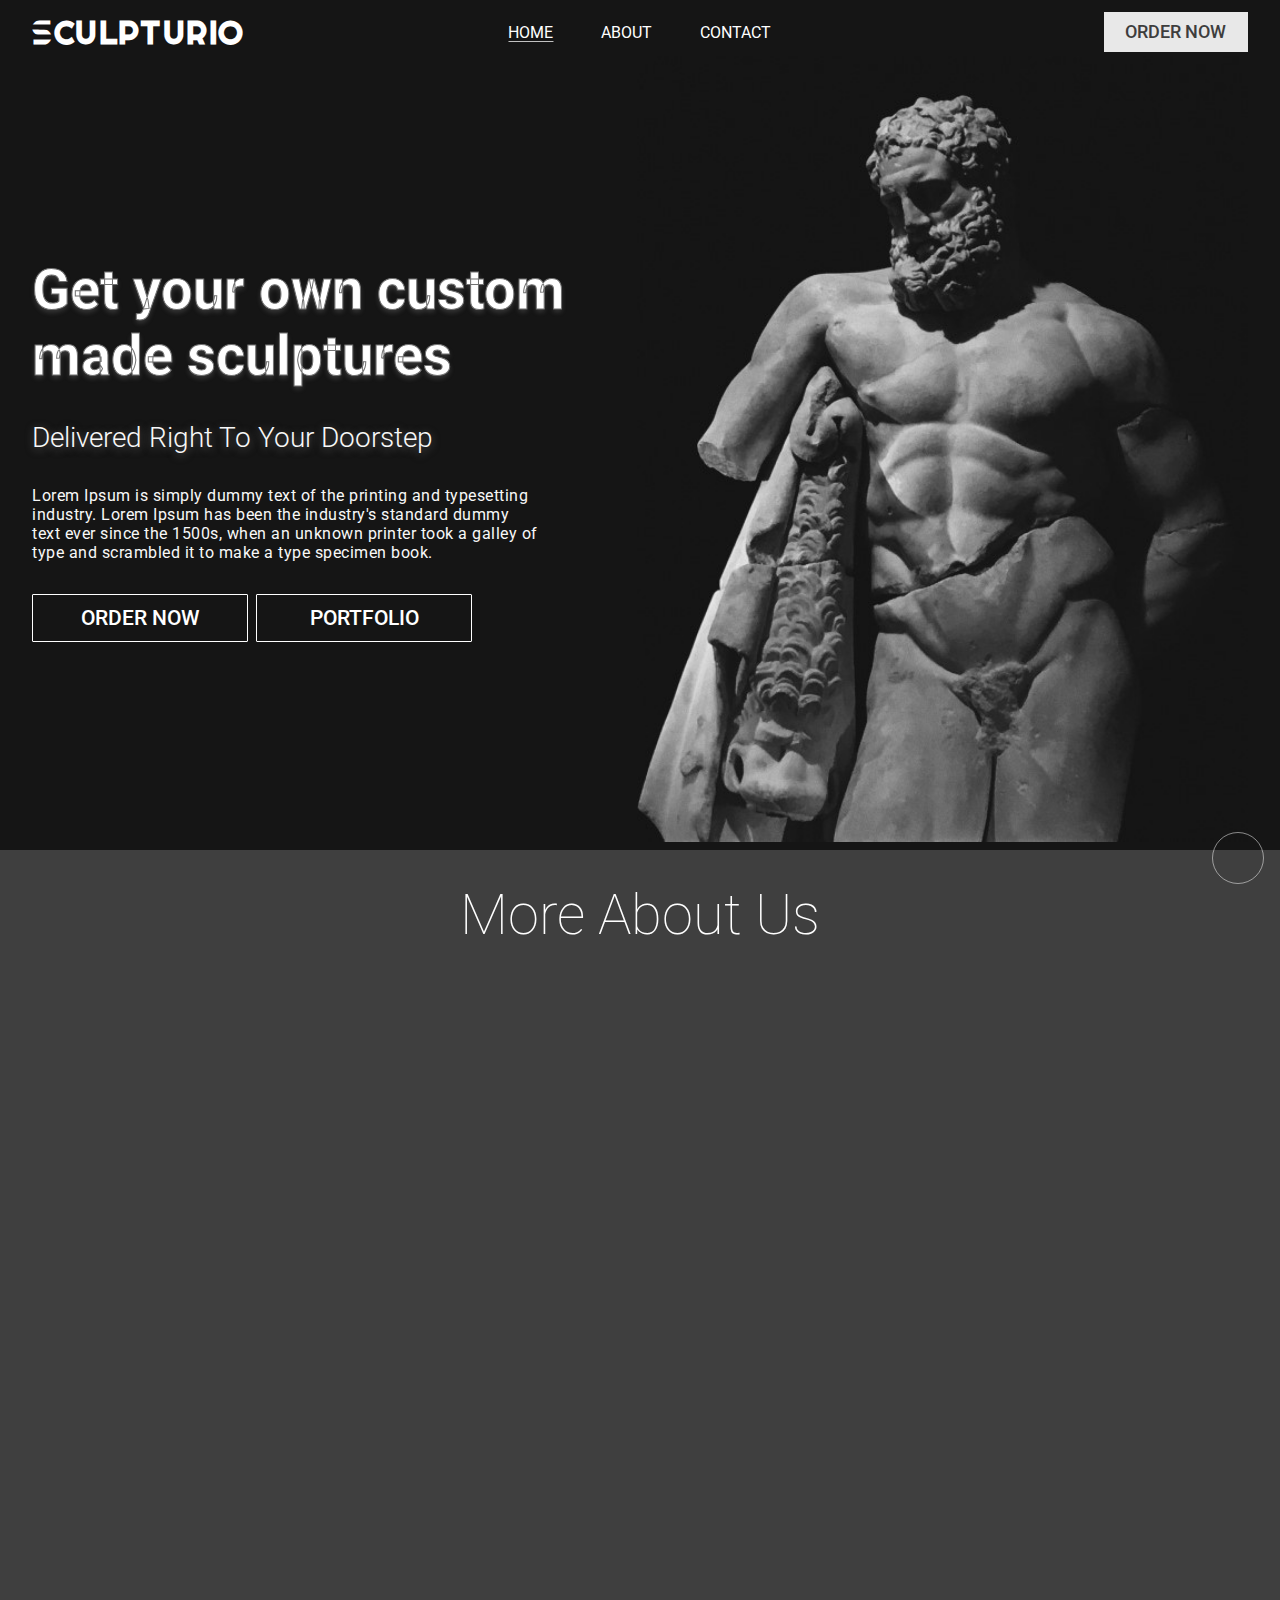
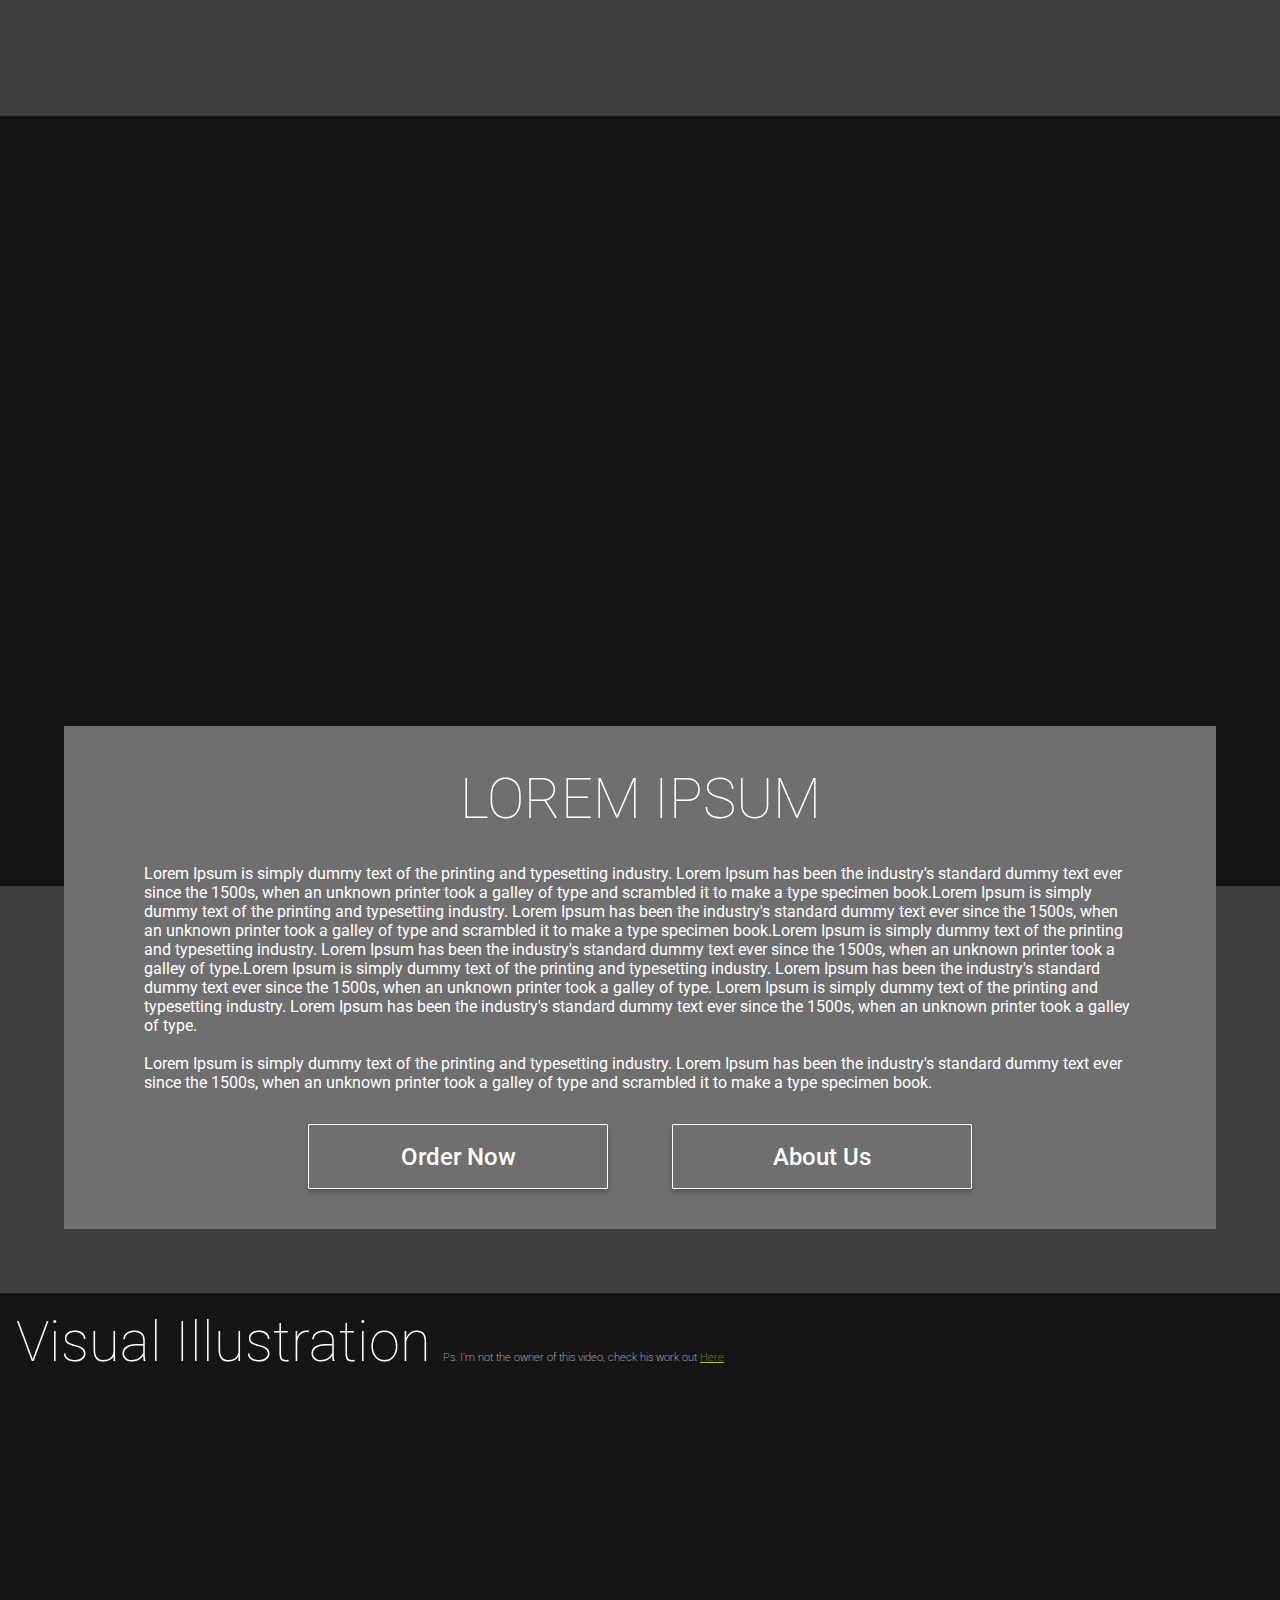
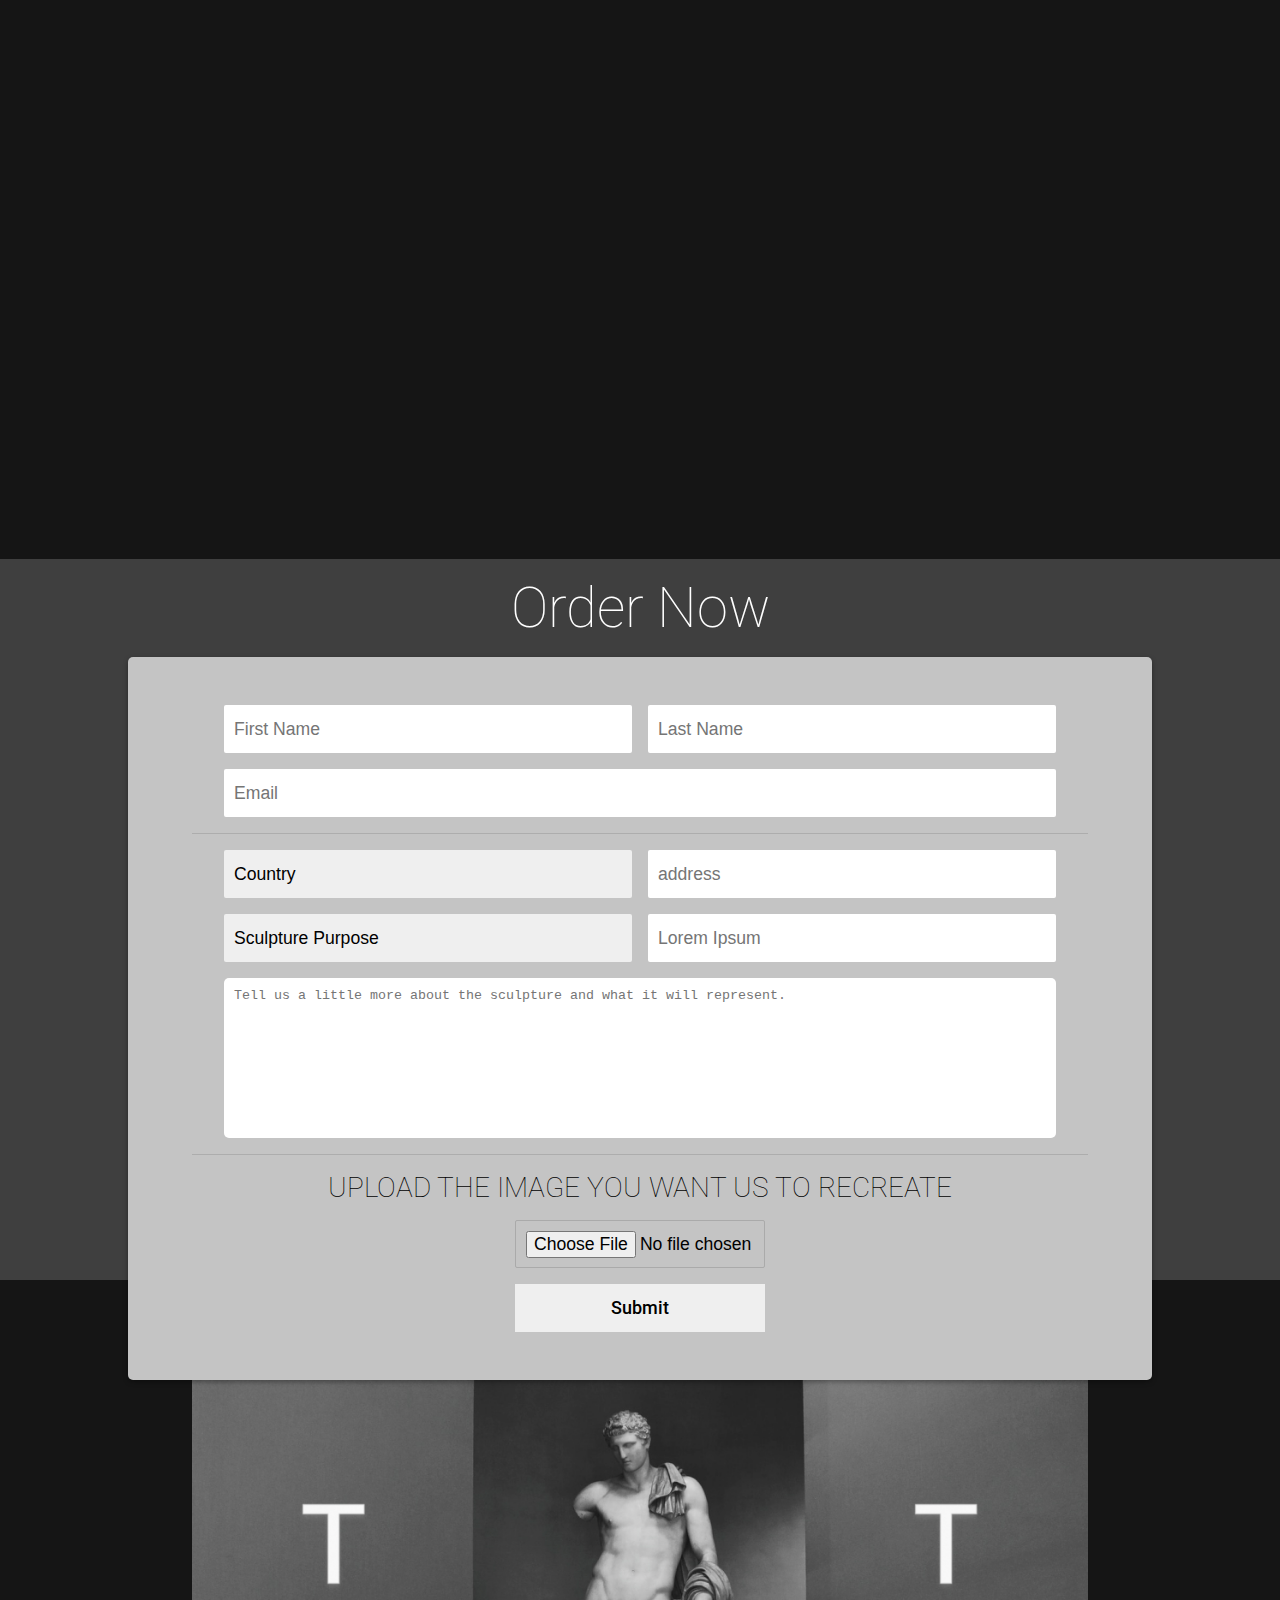
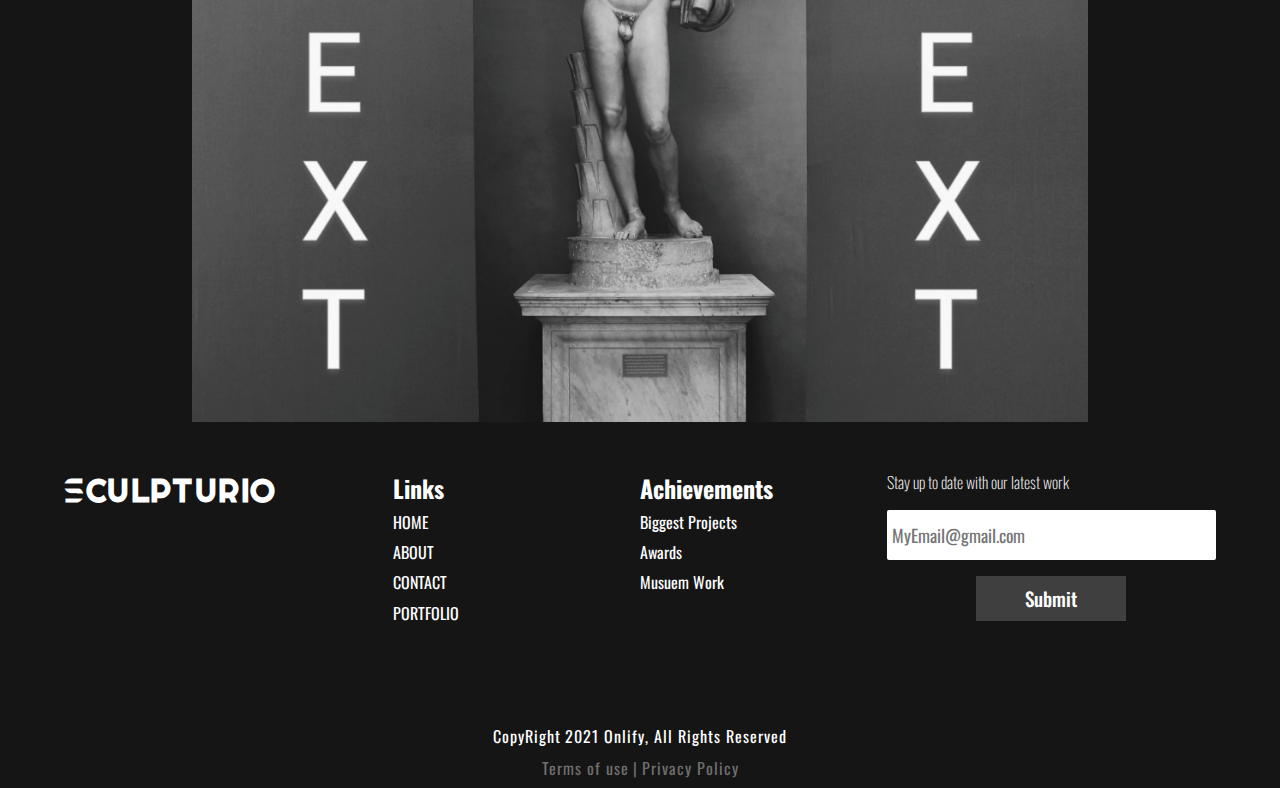
<file: index.html>
<!DOCTYPE html>
<html lang="en">
  <head>
    <!-- BROWSER DEFAULTS -->
    <meta charset="UTF-8" />
    <meta http-equiv="X-UA-Compatible" content="IE=edge" />
    <meta name="viewport" content="width=device-width, initial-scale=1.0" />
    <title>STATURIO</title>

    <!-- <link rel="icon" href="/images/browserIcon.png" /> -->

    <!-- GOOGLE FONTS -->
    <link rel="preconnect" href="https://fonts.googleapis.com" />
    <link rel="preconnect" href="https://fonts.gstatic.com" crossorigin />
    <link
      href="https://fonts.googleapis.com/css2?family=Oswald:wght@400;700&family=Righteous&family=Roboto:wght@300;400;700&display=swap"
      rel="stylesheet"
    />

    <!-- ANIMATION ON SCROLL -->
    <link rel="stylesheet" href="https://unpkg.com/aos@next/dist/aos.css" />
    <!-- FONT AWESOME -->
    <link
      rel="stylesheet"
      href="https://pro.fontawesome.com/releases/v5.10.0/css/all.css"
      integrity="sha384-AYmEC3Yw5cVb3ZcuHtOA93w35dYTsvhLPVnYs9eStHfGJvOvKxVfELGroGkvsg+p"
      crossorigin="anonymous"
    />

    <!-- CSS TAGS -->
    <link rel="stylesheet" type="text/css" href="css/home.css" />
  </head>
  <body>
    <a class="goTop" href="#home"> <i class="fas fa-angle-up"></i></a>
    <main id="home">
      <nav>
        <div class="logo">
          <h1>
            <a href="./index.html"><span class="sInLogo">S</span>CULPTURIO</a>
          </h1>
        </div>

        <ul id="menu" class="navItems">
          <i id="closeMenu" class="fas fa-times"></i>
          <li class="navItem">
            <a class="navLink active" href="./index.html">HOME</a>
          </li>
          <li class="navItem">
            <a class="navLink" href="./about.html">ABOUT</a>
          </li>
          <li class="navItem">
            <a class="navLink" href="./contact.html">CONTACT</a>
          </li>
          <li class="navItem order">
            <a class="navLink" href="#">ORDER NOW</a>
          </li>
          <li class="socialMedia">
            <a href="#" target="_blank"
              ><i class="fab fa-twitter-square"></i
            ></a>
            <a href="#" target="_blank"
              ><i class="fab fa-facebook-square"></i
            ></a>
            <a href="#" target="_blank"
              ><i class="fab fa-youtube-square"></i
            ></a>
          </li>
        </ul>
        <i id="openMenu" class="fas fa-bars"></i>
        <div class="navBtn">
          <button>ORDER NOW</button>
        </div>
      </nav>
      <div class="mainText">
        <h1>Get your own custom made sculptures</h1>
        <h2>Delivered Right To Your Doorstep</h2>
        <p>
          Lorem Ipsum is simply dummy text of the printing and typesetting
          industry. Lorem Ipsum has been the industry's standard dummy text ever
          since the 1500s, when an unknown printer took a galley of type and
          scrambled it to make a type specimen book.
        </p>
        <div class="ctm">
          <button class="orderNow">ORDER NOW</button>
          <button class="portfolio">PORTFOLIO</button>
        </div>
      </div>
      <div class="mainBg">
        <img src="./images/home/main/mainStatue.jpg" alt="Statue" />
      </div>
    </main>

    <!-- INTRODUCTION SECTION -->
    <section class="introduction">
      <h1>More About Us</h1>
      <div class="cardWrapper">
        <div
          class="card cardOne"
          data-aos="fade-right"
          data-aos-duration="1000"
        >
          <div class="cardText">
            <h2>AESTHETIC ISPUM</h2>
            <p>
              Lorem Ipsum is simply dummy text of the printing and typesetting
              industry. Lorem Ipsum has been the industry's standard dummy text
              ever since the 1500s, when an unknown printer took a galley of
              type and scrambled it to make a type specimen book.Lorem Ipsum is
              simply dummy text of the printing and typesetting industry. Lorem
              Ipsum has been the industry's standard dummy text ever since the
              1500s, when an unknown printer took a galley of type and scrambled
              it to make a type specimen book.
            </p>
            <p>
              Lorem Ipsum is simply dummy text of the printing and typesetting
              industry. Lorem Ipsum has been the industry's standard dummy text
              ever since the 1500s, when an unknown printer took a galley of
              type and scrambled it to make a type specimen book.
            </p>
          </div>
          <div
            class="cardImg cardImgOne"
            data-aos="fade-up-right"
            data-aos-duration="1500"
          >
            <img
              src="images/home/introduction/cards/classyStatue.jpg"
              alt="Classy Statue"
            />
          </div>
        </div>
        <div class="card cardTwo" data-aos="fade-left" data-aos-duration="1000">
          <div class="cardText">
            <h2>AESTHETIC ISPUM</h2>
            <p>
              Lorem Ipsum is simply dummy text of the printing and typesetting
              industry. Lorem Ipsum has been the industry's standard dummy text
              ever since the 1500s, when an unknown printer took a galley of
              type and scrambled it to make a type specimen book.Lorem Ipsum is
              simply dummy text of the printing and typesetting industry. Lorem
              Ipsum has been the industry's standard dummy text ever since the
              1500s, when an unknown printer took a galley of type and scrambled
              it to make a type specimen book.
            </p>
            <p>
              Lorem Ipsum is simply dummy text of the printing and typesetting
              industry. Lorem Ipsum has been the industry's standard dummy text
              ever since the 1500s, when an unknown printer took a galley of
              type and scrambled it to make a type specimen book.
            </p>
          </div>
          <div
            class="cardImg cardImgTwo"
            data-aos="fade-up-left"
            data-aos-duration="1500"
          >
            <img
              src="images/home/introduction/cards/upperBodyStatue.jpg"
              alt="Classy Statue"
            />
          </div>
        </div>
      </div>

      <div id="count">
        <div class="boxWrapper">
          <div
            class="box"
            data-desiredNumber="12729"
            data-aos="fade-right"
            data-aos-once="true"
            data-aos-id="count"
          >
            <h1>Finished Projects</h1>
            <p data-number="12729">0</p>
          </div>
          <div
            class="box"
            data-aos="fade-down"
            data-aos-once="true"
            data-aos-id="count"
          >
            <h1>Orders</h1>
            <p data-number="111">0</p>
          </div>
          <div
            class="box"
            data-aos="fade-left"
            data-aos-once="true"
            data-aos-id="count"
          >
            <h1>Been Here Since</h1>
            <p data-number="1999">0</p>
          </div>
        </div>
      </div>

      <div class="extraCard">
        <h1>LOREM IPSUM</h1>
        <p>
          Lorem Ipsum is simply dummy text of the printing and typesetting
          industry. Lorem Ipsum has been the industry's standard dummy text ever
          since the 1500s, when an unknown printer took a galley of type and
          scrambled it to make a type specimen book.Lorem Ipsum is simply dummy
          text of the printing and typesetting industry. Lorem Ipsum has been
          the industry's standard dummy text ever since the 1500s, when an
          unknown printer took a galley of type and scrambled it to make a type
          specimen book.Lorem Ipsum is simply dummy text of the printing and
          typesetting industry. Lorem Ipsum has been the industry's standard
          dummy text ever since the 1500s, when an unknown printer took a galley
          of type.Lorem Ipsum is simply dummy text of the printing and
          typesetting industry. Lorem Ipsum has been the industry's standard
          dummy text ever since the 1500s, when an unknown printer took a galley
          of type. Lorem Ipsum is simply dummy text of the printing and
          typesetting industry. Lorem Ipsum has been the industry's standard
          dummy text ever since the 1500s, when an unknown printer took a galley
          of type.
        </p>
        <br />
        <p>
          Lorem Ipsum is simply dummy text of the printing and typesetting
          industry. Lorem Ipsum has been the industry's standard dummy text ever
          since the 1500s, when an unknown printer took a galley of type and
          scrambled it to make a type specimen book.
        </p>
        <div class="ctm">
          <button class="orderNow">Order Now</button>
          <button class="aboutUs">About Us</button>
        </div>
      </div>
      <div class="videoIntro">
        <h1>Visual Illustration</h1>
        <p>
          Ps. I'm not the owner of this video, check his work out
          <a href="https://www.youtube.com/channel/UCkYpixj95KNsWMByDcYrcaA"
            >Here</a
          >
        </p>
        <iframe
          width="560"
          height="315"
          src="https://www.youtube.com/embed/P3DTCgGFBuo"
          title="YouTube video player"
          frameborder="0"
          allow="accelerometer; autoplay; clipboard-write; encrypted-media; gyroscope; picture-in-picture"
          allowfullscreen
        ></iframe>
      </div>
    </section>

    <!-- ORDER SECTION -->
    <section class="order">
      <h1>Order Now</h1>
      <form>
        <div class="row">
          <input
            type="text"
            name="firstName"
            placeholder="First Name"
            required
          />
          <input type="text" name="lastName" placeholder="Last Name" required />
        </div>
        <div class="row">
          <input
            class="email"
            type="email"
            name="email"
            placeholder="Email"
            required
          />
        </div>
        <div class="hr"></div>
        <div class="row">
          <select name="country">
            <option value="" disabled selected hidden>Country</option>
            <option value="Afghanistan">Afghanistan</option>
            <option value="Åland Islands">Åland Islands</option>
            <option value="Albania">Albania</option>
            <option value="Algeria">Algeria</option>
            <option value="American Samoa">American Samoa</option>
            <option value="Andorra">Andorra</option>
            <option value="Angola">Angola</option>
            <option value="Anguilla">Anguilla</option>
            <option value="Antarctica">Antarctica</option>
            <option value="Antigua and Barbuda">Antigua and Barbuda</option>
            <option value="Argentina">Argentina</option>
            <option value="Armenia">Armenia</option>
            <option value="Aruba">Aruba</option>
            <option value="Australia">Australia</option>
            <option value="Austria">Austria</option>
            <option value="Azerbaijan">Azerbaijan</option>
            <option value="Bahamas">Bahamas</option>
            <option value="Bahrain">Bahrain</option>
            <option value="Bangladesh">Bangladesh</option>
            <option value="Barbados">Barbados</option>
            <option value="Belarus">Belarus</option>
            <option value="Belgium">Belgium</option>
            <option value="Belize">Belize</option>
            <option value="Benin">Benin</option>
            <option value="Bermuda">Bermuda</option>
            <option value="Bhutan">Bhutan</option>
            <option value="Bolivia">Bolivia</option>
            <option value="Bosnia and Herzegovina">
              Bosnia and Herzegovina
            </option>
            <option value="Botswana">Botswana</option>
            <option value="Bouvet Island">Bouvet Island</option>
            <option value="Brazil">Brazil</option>
            <option value="British Indian Ocean Territory">
              British Indian Ocean Territory
            </option>
            <option value="Brunei Darussalam">Brunei Darussalam</option>
            <option value="Bulgaria">Bulgaria</option>
            <option value="Burkina Faso">Burkina Faso</option>
            <option value="Burundi">Burundi</option>
            <option value="Cambodia">Cambodia</option>
            <option value="Cameroon">Cameroon</option>
            <option value="Canada">Canada</option>
            <option value="Cape Verde">Cape Verde</option>
            <option value="Cayman Islands">Cayman Islands</option>
            <option value="Central African Republic">
              Central African Republic
            </option>
            <option value="Chad">Chad</option>
            <option value="Chile">Chile</option>
            <option value="China">China</option>
            <option value="Christmas Island">Christmas Island</option>
            <option value="Cocos (Keeling) Islands">
              Cocos (Keeling) Islands
            </option>
            <option value="Colombia">Colombia</option>
            <option value="Comoros">Comoros</option>
            <option value="Congo">Congo</option>
            <option value="Congo, The Democratic Republic of The">
              Congo, The Democratic Republic of The
            </option>
            <option value="Cook Islands">Cook Islands</option>
            <option value="Costa Rica">Costa Rica</option>
            <option value="Cote D'ivoire">Cote D'ivoire</option>
            <option value="Croatia">Croatia</option>
            <option value="Cuba">Cuba</option>
            <option value="Cyprus">Cyprus</option>
            <option value="Czech Republic">Czech Republic</option>
            <option value="Denmark">Denmark</option>
            <option value="Djibouti">Djibouti</option>
            <option value="Dominica">Dominica</option>
            <option value="Dominican Republic">Dominican Republic</option>
            <option value="Ecuador">Ecuador</option>
            <option value="Egypt">Egypt</option>
            <option value="El Salvador">El Salvador</option>
            <option value="Equatorial Guinea">Equatorial Guinea</option>
            <option value="Eritrea">Eritrea</option>
            <option value="Estonia">Estonia</option>
            <option value="Ethiopia">Ethiopia</option>
            <option value="Falkland Islands (Malvinas)">
              Falkland Islands (Malvinas)
            </option>
            <option value="Faroe Islands">Faroe Islands</option>
            <option value="Fiji">Fiji</option>
            <option value="Finland">Finland</option>
            <option value="France">France</option>
            <option value="French Guiana">French Guiana</option>
            <option value="French Polynesia">French Polynesia</option>
            <option value="French Southern Territories">
              French Southern Territories
            </option>
            <option value="Gabon">Gabon</option>
            <option value="Gambia">Gambia</option>
            <option value="Georgia">Georgia</option>
            <option value="Germany">Germany</option>
            <option value="Ghana">Ghana</option>
            <option value="Gibraltar">Gibraltar</option>
            <option value="Greece">Greece</option>
            <option value="Greenland">Greenland</option>
            <option value="Grenada">Grenada</option>
            <option value="Guadeloupe">Guadeloupe</option>
            <option value="Guam">Guam</option>
            <option value="Guatemala">Guatemala</option>
            <option value="Guernsey">Guernsey</option>
            <option value="Guinea">Guinea</option>
            <option value="Guinea-bissau">Guinea-bissau</option>
            <option value="Guyana">Guyana</option>
            <option value="Haiti">Haiti</option>
            <option value="Heard Island and Mcdonald Islands">
              Heard Island and Mcdonald Islands
            </option>
            <option value="Holy See (Vatican City State)">
              Holy See (Vatican City State)
            </option>
            <option value="Honduras">Honduras</option>
            <option value="Hong Kong">Hong Kong</option>
            <option value="Hungary">Hungary</option>
            <option value="Iceland">Iceland</option>
            <option value="India">India</option>
            <option value="Indonesia">Indonesia</option>
            <option value="Iran, Islamic Republic of">
              Iran, Islamic Republic of
            </option>
            <option value="Iraq">Iraq</option>
            <option value="Ireland">Ireland</option>
            <option value="Isle of Man">Isle of Man</option>
            <option value="Israel">Israel</option>
            <option value="Italy">Italy</option>
            <option value="Jamaica">Jamaica</option>
            <option value="Japan">Japan</option>
            <option value="Jersey">Jersey</option>
            <option value="Jordan">Jordan</option>
            <option value="Kazakhstan">Kazakhstan</option>
            <option value="Kenya">Kenya</option>
            <option value="Kiribati">Kiribati</option>
            <option value="Korea, Democratic People's Republic of">
              Korea, Democratic People's Republic of
            </option>
            <option value="Korea, Republic of">Korea, Republic of</option>
            <option value="Kuwait">Kuwait</option>
            <option value="Kyrgyzstan">Kyrgyzstan</option>
            <option value="Lao People's Democratic Republic">
              Lao People's Democratic Republic
            </option>
            <option value="Latvia">Latvia</option>
            <option value="Lebanon">Lebanon</option>
            <option value="Lesotho">Lesotho</option>
            <option value="Liberia">Liberia</option>
            <option value="Libyan Arab Jamahiriya">
              Libyan Arab Jamahiriya
            </option>
            <option value="Liechtenstein">Liechtenstein</option>
            <option value="Lithuania">Lithuania</option>
            <option value="Luxembourg">Luxembourg</option>
            <option value="Macao">Macao</option>
            <option value="Macedonia, The Former Yugoslav Republic of">
              Macedonia, The Former Yugoslav Republic of
            </option>
            <option value="Madagascar">Madagascar</option>
            <option value="Malawi">Malawi</option>
            <option value="Malaysia">Malaysia</option>
            <option value="Maldives">Maldives</option>
            <option value="Mali">Mali</option>
            <option value="Malta">Malta</option>
            <option value="Marshall Islands">Marshall Islands</option>
            <option value="Martinique">Martinique</option>
            <option value="Mauritania">Mauritania</option>
            <option value="Mauritius">Mauritius</option>
            <option value="Mayotte">Mayotte</option>
            <option value="Mexico">Mexico</option>
            <option value="Micronesia, Federated States of">
              Micronesia, Federated States of
            </option>
            <option value="Moldova, Republic of">Moldova, Republic of</option>
            <option value="Monaco">Monaco</option>
            <option value="Mongolia">Mongolia</option>
            <option value="Montenegro">Montenegro</option>
            <option value="Montserrat">Montserrat</option>
            <option value="Morocco">Morocco</option>
            <option value="Mozambique">Mozambique</option>
            <option value="Myanmar">Myanmar</option>
            <option value="Namibia">Namibia</option>
            <option value="Nauru">Nauru</option>
            <option value="Nepal">Nepal</option>
            <option value="Netherlands">Netherlands</option>
            <option value="Netherlands Antilles">Netherlands Antilles</option>
            <option value="New Caledonia">New Caledonia</option>
            <option value="New Zealand">New Zealand</option>
            <option value="Nicaragua">Nicaragua</option>
            <option value="Niger">Niger</option>
            <option value="Nigeria">Nigeria</option>
            <option value="Niue">Niue</option>
            <option value="Norfolk Island">Norfolk Island</option>
            <option value="Northern Mariana Islands">
              Northern Mariana Islands
            </option>
            <option value="Norway">Norway</option>
            <option value="Oman">Oman</option>
            <option value="Pakistan">Pakistan</option>
            <option value="Palau">Palau</option>
            <option value="Palestinian Territory, Occupied">
              Palestinian Territory, Occupied
            </option>
            <option value="Panama">Panama</option>
            <option value="Papua New Guinea">Papua New Guinea</option>
            <option value="Paraguay">Paraguay</option>
            <option value="Peru">Peru</option>
            <option value="Philippines">Philippines</option>
            <option value="Pitcairn">Pitcairn</option>
            <option value="Poland">Poland</option>
            <option value="Portugal">Portugal</option>
            <option value="Puerto Rico">Puerto Rico</option>
            <option value="Qatar">Qatar</option>
            <option value="Reunion">Reunion</option>
            <option value="Romania">Romania</option>
            <option value="Russian Federation">Russian Federation</option>
            <option value="Rwanda">Rwanda</option>
            <option value="Saint Helena">Saint Helena</option>
            <option value="Saint Kitts and Nevis">Saint Kitts and Nevis</option>
            <option value="Saint Lucia">Saint Lucia</option>
            <option value="Saint Pierre and Miquelon">
              Saint Pierre and Miquelon
            </option>
            <option value="Saint Vincent and The Grenadines">
              Saint Vincent and The Grenadines
            </option>
            <option value="Samoa">Samoa</option>
            <option value="San Marino">San Marino</option>
            <option value="Sao Tome and Principe">Sao Tome and Principe</option>
            <option value="Saudi Arabia">Saudi Arabia</option>
            <option value="Senegal">Senegal</option>
            <option value="Serbia">Serbia</option>
            <option value="Seychelles">Seychelles</option>
            <option value="Sierra Leone">Sierra Leone</option>
            <option value="Singapore">Singapore</option>
            <option value="Slovakia">Slovakia</option>
            <option value="Slovenia">Slovenia</option>
            <option value="Solomon Islands">Solomon Islands</option>
            <option value="Somalia">Somalia</option>
            <option value="South Africa">South Africa</option>
            <option value="South Georgia and The South Sandwich Islands">
              South Georgia and The South Sandwich Islands
            </option>
            <option value="Spain">Spain</option>
            <option value="Sri Lanka">Sri Lanka</option>
            <option value="Sudan">Sudan</option>
            <option value="Suriname">Suriname</option>
            <option value="Svalbard and Jan Mayen">
              Svalbard and Jan Mayen
            </option>
            <option value="Swaziland">Swaziland</option>
            <option value="Sweden">Sweden</option>
            <option value="Switzerland">Switzerland</option>
            <option value="Syrian Arab Republic">Syrian Arab Republic</option>
            <option value="Taiwan">Taiwan</option>
            <option value="Tajikistan">Tajikistan</option>
            <option value="Tanzania, United Republic of">
              Tanzania, United Republic of
            </option>
            <option value="Thailand">Thailand</option>
            <option value="Timor-leste">Timor-leste</option>
            <option value="Togo">Togo</option>
            <option value="Tokelau">Tokelau</option>
            <option value="Tonga">Tonga</option>
            <option value="Trinidad and Tobago">Trinidad and Tobago</option>
            <option value="Tunisia">Tunisia</option>
            <option value="Turkey">Turkey</option>
            <option value="Turkmenistan">Turkmenistan</option>
            <option value="Turks and Caicos Islands">
              Turks and Caicos Islands
            </option>
            <option value="Tuvalu">Tuvalu</option>
            <option value="Uganda">Uganda</option>
            <option value="Ukraine">Ukraine</option>
            <option value="United Arab Emirates">United Arab Emirates</option>
            <option value="United Kingdom">United Kingdom</option>
            <option value="United States">United States</option>
            <option value="United States Minor Outlying Islands">
              United States Minor Outlying Islands
            </option>
            <option value="Uruguay">Uruguay</option>
            <option value="Uzbekistan">Uzbekistan</option>
            <option value="Vanuatu">Vanuatu</option>
            <option value="Venezuela">Venezuela</option>
            <option value="Viet Nam">Viet Nam</option>
            <option value="Virgin Islands, British">
              Virgin Islands, British
            </option>
            <option value="Virgin Islands, U.S.">Virgin Islands, U.S.</option>
            <option value="Wallis and Futuna">Wallis and Futuna</option>
            <option value="Western Sahara">Western Sahara</option>
            <option value="Yemen">Yemen</option>
            <option value="Zambia">Zambia</option>
            <option value="Zimbabwe">Zimbabwe</option>
          </select>
          <input type="text" name="address" placeholder="address" required />
        </div>
        <div class="row">
          <select name="purpose">
            <option value="" hidden disabled selected>Sculpture Purpose</option>
            <option value="business">Business Decoration</option>
            <option value="gift">Gift</option>
            <option value="personal">Personal Interest</option>
          </select>
          <input type="text" name="lorem" placeholder="Lorem Ipsum" />
        </div>
        <div class="row">
          <textarea
            placeholder="Tell us a little more about the sculpture and what it will represent."
            name="moreInfo"
          ></textarea>
        </div>
        <div class="hr"></div>
        <h1>UPLOAD THE IMAGE YOU WANT US TO RECREATE</h1>
        <div class="row fileUpload">
          <input
            class="uploadFileTarget"
            type="file"
            accept="image/*"
            name="image"
            required
          />

          <button id="orderSubmit" type="submit">Submit</button>
        </div>
      </form>
    </section>

    <!-- FILLER SECTION -->
    <section class="filler">
      <div class="catchPhrase">
        <h1 data-aos="fade-right" data-aos-delay="100" data-aos-once="true">
          T
        </h1>
        <h1 data-aos="fade-right" data-aos-delay="200" data-aos-once="true">
          E
        </h1>
        <h1 data-aos="fade-right" data-aos-delay="300" data-aos-once="true">
          X
        </h1>
        <h1 data-aos="fade-right" data-aos-delay="400" data-aos-once="true">
          T
        </h1>
        <h1 data-aos="fade-right" data-aos-delay="500" data-aos-once="true">
          E
        </h1>
        <h1 data-aos="fade-right" data-aos-delay="600" data-aos-once="true">
          X
        </h1>
      </div>
      <img src="./images/home/filler/elegantStatue.jpg" alt="Elegant Statue" />
      <div class="catchPhrase">
        <h1 data-aos="fade-left" data-aos-delay="100" data-aos-once="true">
          T
        </h1>
        <h1 data-aos="fade-left" data-aos-delay="200" data-aos-once="true">
          E
        </h1>
        <h1 data-aos="fade-left" data-aos-delay="300" data-aos-once="true">
          X
        </h1>
        <h1 data-aos="fade-left" data-aos-delay="400" data-aos-once="true">
          T
        </h1>
        <h1 data-aos="fade-left" data-aos-delay="500" data-aos-once="true">
          E
        </h1>
        <h1 data-aos="fade-left" data-aos-delay="600" data-aos-once="true">
          X
        </h1>
      </div>
    </section>
    <!-- FOOTER -->

    <footer>
      <ul>
        <li class="logoAndSM">
          <div class="logo">
            <h1><span class="sInLogo">S</span>CULPTURIO</h1>
          </div>
          <div class="SM">
            <a href="#"> <i class="fab fa-facebook"></i></a>
            <a href="#"><i class="fab fa-instagram"></i></a>
            <a href="#"><i class="fab fa-youtube-square"></i></a>
          </div>
        </li>
        <li class="links">
          <h2>Links</h2>
          <a href="#">HOME</a>
          <a href="#">ABOUT</a>
          <a href="#">CONTACT</a>
          <a href="#">PORTFOLIO</a>
        </li>
        <li class="achievements">
          <h2>Achievements</h2>
          <a href="#">Biggest Projects</a>
          <a href="#">Awards</a>
          <a href="#">Musuem Work</a>
        </li>
        <li class="newsletter">
          <h2>Stay up to date with our latest work</h2>
          <form>
            <input type="email" required placeholder="MyEmail@gmail.com" />
            <button type="submit">Submit</button>
          </form>
        </li>
      </ul>
      <div class="legal">
        <p class="copyRight">
          CopyRight<i class="far fa-copyright"> </i>2021 Onlify, All Rights
          Reserved
        </p>
        <p class="termsOfUse">
          <a href="#">Terms of use</a>|<a href="#">Privacy Policy</a>
        </p>
      </div>
    </footer>

    <script src="https://unpkg.com/aos@next/dist/aos.js"></script>
    <script>
      AOS.init();
      document.querySelectorAll("img").forEach((img) => {
        img.addEventListener("load", () => {
          AOS.refresh();
        });
      });
    </script>

    <script src="scripts/home.js"></script>
  </body>
</html>
</file>
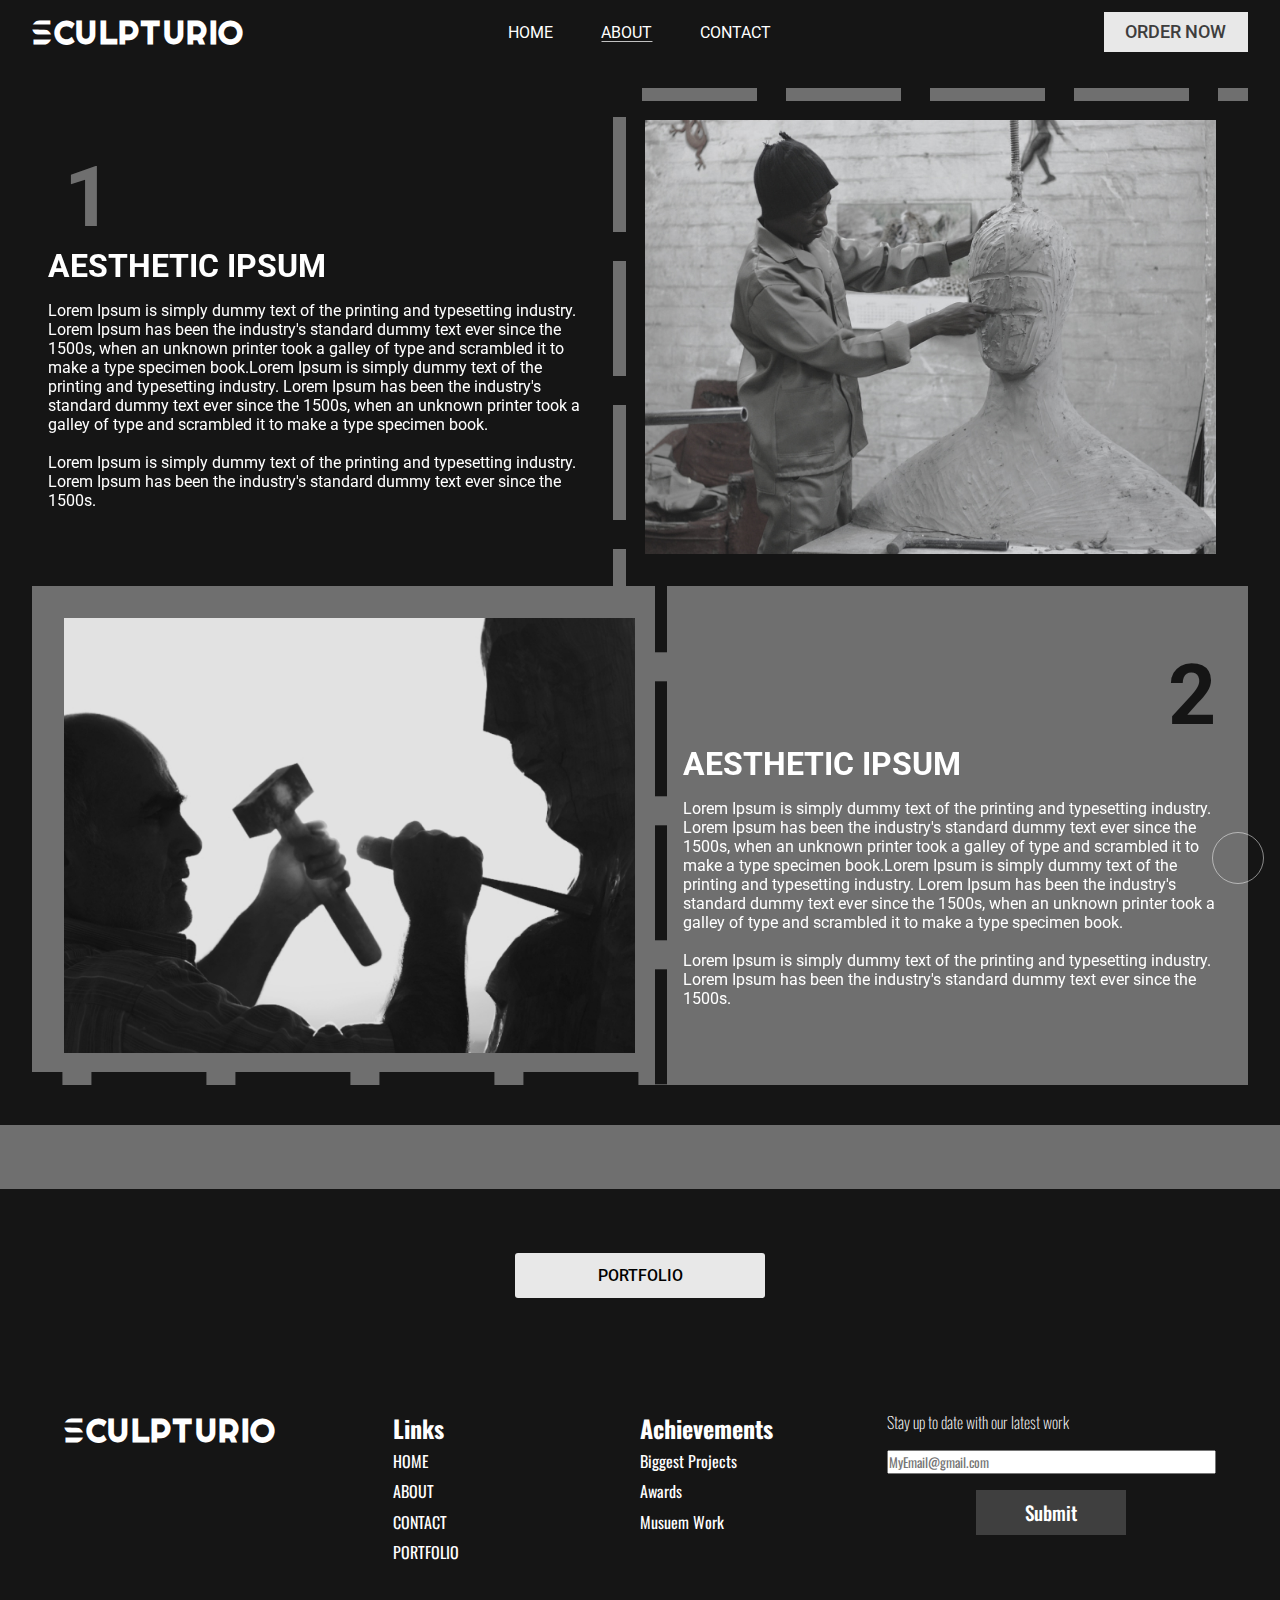
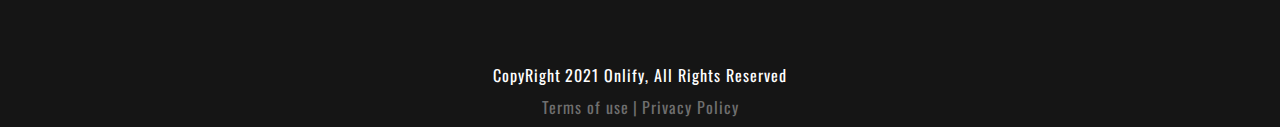
<file: about.html>
<!DOCTYPE html>
<html lang="en">
  <head>
    <!-- BROWSER DEFAULTS -->
    <meta charset="UTF-8" />
    <meta http-equiv="X-UA-Compatible" content="IE=edge" />
    <meta name="viewport" content="width=device-width, initial-scale=1.0" />
    <title>STATURIO</title>

    <!-- <link rel="icon" href="/images/browserIcon.png" /> -->

    <!-- GOOGLE FONTS -->
    <link rel="preconnect" href="https://fonts.googleapis.com" />
    <link rel="preconnect" href="https://fonts.gstatic.com" crossorigin />
    <link
      href="https://fonts.googleapis.com/css2?family=Oswald:wght@400;700&family=Righteous&family=Roboto:wght@300;400;700&display=swap"
      rel="stylesheet"
    />

    <!-- ANIMATION ON SCROLL -->
    <link rel="stylesheet" href="https://unpkg.com/aos@next/dist/aos.css" />
    <!-- FONT AWESOME -->
    <link
      rel="stylesheet"
      href="https://pro.fontawesome.com/releases/v5.10.0/css/all.css"
      integrity="sha384-AYmEC3Yw5cVb3ZcuHtOA93w35dYTsvhLPVnYs9eStHfGJvOvKxVfELGroGkvsg+p"
      crossorigin="anonymous"
    />

    <!-- CSS TAGS -->
    <link rel="stylesheet" type="text/css" href="css/about.css" />
  </head>
  <body>
    <a class="goTop" href="#about"> <i class="fas fa-angle-up"></i></a>
    <main id="about">
      <nav>
        <div class="logo">
          <h1>
            <a href="./index.html"><span class="sInLogo">S</span>CULPTURIO</a>
          </h1>
        </div>

        <ul id="menu" class="navItems">
          <i id="closeMenu" class="fas fa-times"></i>
          <li class="navItem">
            <a class="navLink" href="./index.html">HOME</a>
          </li>
          <li class="navItem">
            <a class="navLink active" href="./about.html">ABOUT</a>
          </li>
          <li class="navItem">
            <a class="navLink" href="./contact.html">CONTACT</a>
          </li>
          <li class="navItem order">
            <a class="navLink" href="#">ORDER NOW</a>
          </li>
          <li class="socialMedia">
            <a href="#" target="_blank"
              ><i class="fab fa-twitter-square"></i
            ></a>
            <a href="#" target="_blank"
              ><i class="fab fa-facebook-square"></i
            ></a>
            <a href="#" target="_blank"
              ><i class="fab fa-youtube-square"></i
            ></a>
          </li>
        </ul>
        <i id="openMenu" class="fas fa-bars"></i>
        <div class="navBtn">
          <button>ORDER NOW</button>
        </div>
      </nav>
      <div class="about">
        <div class="stepOne">
          <div class="text" data-aos="fade-right" data-aos-once="true">
            <h1 class="waterMark stepCount">1</h1>

            <h1>AESTHETIC IPSUM</h1>
            <p>
              Lorem Ipsum is simply dummy text of the printing and typesetting
              industry. Lorem Ipsum has been the industry's standard dummy text
              ever since the 1500s, when an unknown printer took a galley of
              type and scrambled it to make a type specimen book.Lorem Ipsum is
              simply dummy text of the printing and typesetting industry. Lorem
              Ipsum has been the industry's standard dummy text ever since the
              1500s, when an unknown printer took a galley of type and scrambled
              it to make a type specimen book.
              <br /><br />
              Lorem Ipsum is simply dummy text of the printing and typesetting
              industry. Lorem Ipsum has been the industry's standard dummy text
              ever since the 1500s.
            </p>
          </div>
          <div class="img">
            <img src="./images/about/storyOfASculpturer.jpg" alt="Sculpting" />
          </div>
        </div>
        <div class="stepTwo">
          <div class="text" data-aos="fade-left" data-aos-once="true">
            <h1 class="waterMark stepCount">2</h1>

            <h1>AESTHETIC IPSUM</h1>
            <p>
              Lorem Ipsum is simply dummy text of the printing and typesetting
              industry. Lorem Ipsum has been the industry's standard dummy text
              ever since the 1500s, when an unknown printer took a galley of
              type and scrambled it to make a type specimen book.Lorem Ipsum is
              simply dummy text of the printing and typesetting industry. Lorem
              Ipsum has been the industry's standard dummy text ever since the
              1500s, when an unknown printer took a galley of type and scrambled
              it to make a type specimen book.
              <br /><br />
              Lorem Ipsum is simply dummy text of the printing and typesetting
              industry. Lorem Ipsum has been the industry's standard dummy text
              ever since the 1500s.
            </p>
          </div>
          <div class="img">
            <img src="./images/about/sculpting.jpg" alt="Sculpting" />
          </div>
        </div>
      </div>
    </main>

    <div class="button">
      <button
        class="portfolio"
        onclick="alert(`This is a dummy website created by Abdullah Bou Nassif`)"
      >
        PORTFOLIO
      </button>
    </div>

    <!-- FOOTER -->

    <footer>
      <ul>
        <li class="logoAndSM">
          <div class="logo">
            <h1><span class="sInLogo">S</span>CULPTURIO</h1>
          </div>
          <div class="SM">
            <a href="#"> <i class="fab fa-facebook"></i></a>
            <a href="#"><i class="fab fa-instagram"></i></a>
            <a href="#"><i class="fab fa-youtube-square"></i></a>
          </div>
        </li>
        <li class="links">
          <h2>Links</h2>
          <a href="./index.html">HOME</a>
          <a href="./about.html">ABOUT</a>
          <a href="./contact.html">CONTACT</a>
          <a href="#">PORTFOLIO</a>
        </li>
        <li class="achievements">
          <h2>Achievements</h2>
          <a href="#">Biggest Projects</a>
          <a href="#">Awards</a>
          <a href="#">Musuem Work</a>
        </li>
        <li class="newsletter">
          <h2>Stay up to date with our latest work</h2>
          <form>
            <input type="email" required placeholder="MyEmail@gmail.com" />
            <button type="submit">Submit</button>
          </form>
        </li>
      </ul>
      <div class="legal">
        <p class="copyRight">
          CopyRight<i class="far fa-copyright"> </i>2021 Onlify, All Rights
          Reserved
        </p>
        <p class="termsOfUse">
          <a href="#">Terms of use</a>|<a href="#">Privacy Policy</a>
        </p>
      </div>
    </footer>

    <script src="https://unpkg.com/aos@next/dist/aos.js"></script>
    <script>
      AOS.init();
      document.querySelectorAll("img").forEach((img) => {
        img.addEventListener("load", () => {
          AOS.refresh();
        });
      });
    </script>

    <script src="scripts/home.js"></script>
  </body>
</html>
</file>
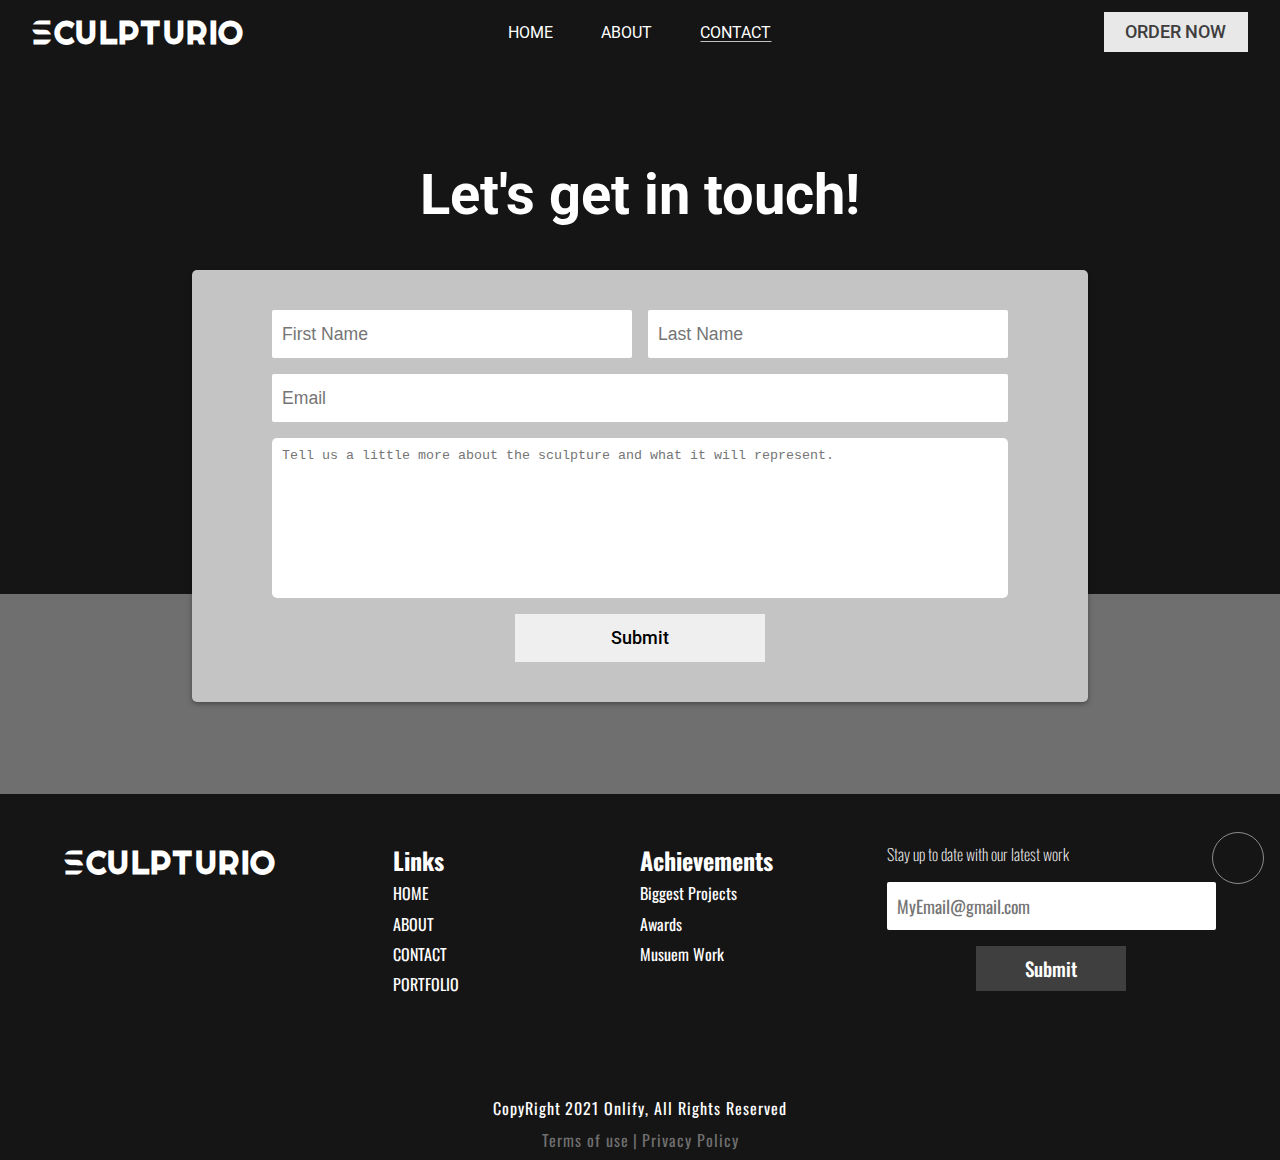
<file: contact.html>
<!DOCTYPE html>
<html lang="en">
  <head>
    <!-- BROWSER DEFAULTS -->
    <meta charset="UTF-8" />
    <meta http-equiv="X-UA-Compatible" content="IE=edge" />
    <meta name="viewport" content="width=device-width, initial-scale=1.0" />
    <title>STATURIO</title>

    <!-- <link rel="icon" href="/images/browserIcon.png" /> -->

    <!-- GOOGLE FONTS -->
    <link rel="preconnect" href="https://fonts.googleapis.com" />
    <link rel="preconnect" href="https://fonts.gstatic.com" crossorigin />
    <link
      href="https://fonts.googleapis.com/css2?family=Oswald:wght@400;700&family=Righteous&family=Roboto:wght@300;400;700&display=swap"
      rel="stylesheet"
    />

    <!-- ANIMATION ON SCROLL -->
    <link rel="stylesheet" href="https://unpkg.com/aos@next/dist/aos.css" />
    <!-- FONT AWESOME -->
    <link
      rel="stylesheet"
      href="https://pro.fontawesome.com/releases/v5.10.0/css/all.css"
      integrity="sha384-AYmEC3Yw5cVb3ZcuHtOA93w35dYTsvhLPVnYs9eStHfGJvOvKxVfELGroGkvsg+p"
      crossorigin="anonymous"
    />

    <!-- CSS TAGS -->
    <link rel="stylesheet" type="text/css" href="css/contact.css" />
  </head>
  <body>
    <a class="goTop" href="#home"> <i class="fas fa-angle-up"></i></a>
    <main id="home">
      <nav>
        <div class="logo">
          <h1>
            <a href="./index.html"><span class="sInLogo">S</span>CULPTURIO</a>
          </h1>
        </div>

        <ul id="menu" class="navItems">
          <i id="closeMenu" class="fas fa-times"></i>
          <li class="navItem">
            <a class="navLink" href="./index.html">HOME</a>
          </li>
          <li class="navItem">
            <a class="navLink" href="./about.html">ABOUT</a>
          </li>
          <li class="navItem">
            <a class="navLink active" href="./contact.html">CONTACT</a>
          </li>
          <li class="navItem order">
            <a class="navLink" href="#">ORDER NOW</a>
          </li>
          <li class="socialMedia">
            <a href="#" target="_blank"
              ><i class="fab fa-twitter-square"></i
            ></a>
            <a href="#" target="_blank"
              ><i class="fab fa-facebook-square"></i
            ></a>
            <a href="#" target="_blank"
              ><i class="fab fa-youtube-square"></i
            ></a>
          </li>
        </ul>
        <i id="openMenu" class="fas fa-bars"></i>
        <div class="navBtn">
          <button>ORDER NOW</button>
        </div>
      </nav>
    </main>

    <!-- CONTACT FORM -->
    <section class="contact">
      <h1>Let's get in touch!</h1>
      <form>
        <div class="row">
          <input
            type="text"
            name="firstName"
            placeholder="First Name"
            required
          />
          <input type="text" name="lastName" placeholder="Last Name" required />
        </div>
        <div class="row">
          <input
            class="email"
            type="email"
            name="email"
            placeholder="Email"
            required
          />
        </div>

        <div class="row">
          <textarea
            placeholder="Tell us a little more about the sculpture and what it will represent."
            name="moreInfo"
          ></textarea>
        </div>
        <div class="row fileUpload">
          <button id="orderSubmit" type="submit">Submit</button>
        </div>
      </form>
      <div class="empty"></div>
    </section>
    <!-- FOOTER -->

    <footer>
      <ul>
        <li class="logoAndSM">
          <div class="logo">
            <h1><span class="sInLogo">S</span>CULPTURIO</h1>
          </div>
          <div class="SM">
            <a href="#"> <i class="fab fa-facebook"></i></a>
            <a href="#"><i class="fab fa-instagram"></i></a>
            <a href="#"><i class="fab fa-youtube-square"></i></a>
          </div>
        </li>
        <li class="links">
          <h2>Links</h2>
          <a href="#">HOME</a>
          <a href="#">ABOUT</a>
          <a href="#">CONTACT</a>
          <a href="#">PORTFOLIO</a>
        </li>
        <li class="achievements">
          <h2>Achievements</h2>
          <a href="#">Biggest Projects</a>
          <a href="#">Awards</a>
          <a href="#">Musuem Work</a>
        </li>
        <li class="newsletter">
          <h2>Stay up to date with our latest work</h2>
          <form>
            <input type="email" required placeholder="MyEmail@gmail.com" />
            <button type="submit">Submit</button>
          </form>
        </li>
      </ul>
      <div class="legal">
        <p class="copyRight">
          CopyRight<i class="far fa-copyright"> </i>2021 Onlify, All Rights
          Reserved
        </p>
        <p class="termsOfUse">
          <a href="#">Terms of use</a>|<a href="#">Privacy Policy</a>
        </p>
      </div>
    </footer>

    <script src="https://unpkg.com/aos@next/dist/aos.js"></script>
    <script>
      AOS.init();
      document.querySelectorAll("img").forEach((img) => {
        img.addEventListener("load", () => {
          AOS.refresh();
        });
      });
    </script>

    <script src="scripts/home.js"></script>
  </body>
</html>
</file>
<file: css/home.css>
/***************************************************************
TABLE OF CONTENTS:
1- Defaults
2- MAIN SECTION
    2.1- MAIN SECTION - NAV
    2.2- MAIN SECTION - TEXT CONTENT
    2.3- MAIN SECTION - MAIN IMAGE
3- INTRODUCTION
   3.1- INTRODUCTION SECTION : CARDS
   3.2- INTRODUCTION SECTION : COUNT 
   3.3- INTRODUCTION SECTION : EXTRA CARD
   3.3- INTRODUCTION SECTION : VIDEO INTRODUCTION
4- ORDER
   4.1- ORDER SECTION : ORDER FORUM
5- FILLER
   5.1- FILLER SECTION : IMAGE

   
****************************************************************/

/***************************************************************
                            DEFAULTS
****************************************************************/

:root {
  --mainDark: #151515;
  --mainGrey: #6f6f6f;
  --secondaryGrey: #3f3f3f;
  --accentWhite: #e8e8e8;
  --darkishText: #3d3d3d;

  --bigHeader: 3.5rem;
  --secondHeader: 1.75rem;
  --text: 1rem;
}

@media only screen and (max-width: 1050px) {
  :root {
    --bigHeader: 3rem;
    --secondHeader: 1.5rem;
  }
}

@media only screen and (max-width: 540px) {
  :root {
    --bigHeader: 2.25rem;
    --secondHeader: 1.75rem;
  }
}

@media only screen and (max-width: 350px) {
  :root {
    --bigHeader: 2rem;
    --secondHeader: 1rem;
  }
}

*,
*::before,
*::after {
  padding: 0;
  margin: 0;
  box-sizing: border-box;
}

html {
  scroll-behavior: smooth;
}
html,
body {
  overflow-x: hidden;
  background-color: var(--mainDark);
  font-family: "roboto", sans-serif;
}

li {
  list-style: none;
}

a {
  text-decoration: none;
  color: white;
}

.active {
  text-decoration: underline;
  text-underline-offset: 3px;
  text-decoration-color: #c1c1c1;
}

button {
  font-family: "roboto", "oswald", "sans-serif";
  border: none;
  outline: none;
  font-weight: 500;
  cursor: pointer;
}

/* GO TO THE TOP OF THE PAGE BUTTON */

@keyframes goTopAnimation {
  0% {
    transform: translateY(0%);
  }
  50% {
    transform: translateY(-5%);
  }
  100% {
    transform: translateY(0%);
  }
}
.goTop {
  position: fixed;
  right: 1rem;
  bottom: 1rem;

  border: 1px solid white;
  z-index: 500;
  border-radius: 50%;
  border: 1.5px solid white;
  opacity: 0.5;
}

.goTop:hover {
  opacity: 1;
}
.goTop i {
  width: 50px;
  height: 50px;
  display: flex;
  justify-content: center;
  align-items: center;
  font-size: 2rem;
  animation: goTopAnimation 2s infinite ease;
}

/***************************************************************
                          MAIN SECTION
****************************************************************/

main {
  height: 100vh;
  max-height: 850px;
  min-height: 550px;
  width: 100%;
  max-width: 1440px;
  padding: 0.5rem 2rem;
  margin: auto;
  display: grid;
  grid-template-rows: 3rem calc(100% - 3rem);
  grid-template-columns: 1fr 1fr;
  z-index: 1;
  position: relative;
}

main nav {
  grid-column: 1/-1;
  display: flex;
  align-items: center;
  justify-content: space-between;
  z-index: 5;
}

li.socialMedia,
.fa-times,
.fa-bars {
  color: white;
  font-size: 2rem;
  display: none;
  cursor: pointer;
}

.logo,
.navItems,
.navBtn {
  flex: 1;
  height: 100%;
  display: flex;
  align-items: center;
}

.logo {
  color: white;
  letter-spacing: 0.1rem;
  font-family: "righteous", "roboto", sans-serif;
}

span.sInLogo {
  position: relative;
}

span.sInLogo::before,
span.sInLogo::after {
  content: "";
  display: block;
  position: absolute;
  left: -1px;
  background-color: var(--mainDark);
  width: calc(100% + 1px);
  height: 0.25ch;
}

span.sInLogo::before {
  transform: translateY(50%);

  top: 25%;
}

span.sInLogo::after {
  bottom: 25%;
  transform: translateY(-50%);
}

ul.navItems {
  display: flex;
  justify-content: center;
  height: 100%;
  width: 100%;
}

li.navItem {
  margin: 0 1.5rem;
}

.navItem.order {
  display: none;
}

.navBtn button {
  display: block;
  margin-left: auto;
  width: 9rem;
  height: 2.5rem;
  font-size: 1.1rem;
  font-weight: 500;
  background-color: var(--accentWhite);
  color: var(--darkishText);
}

.navBtn button:hover {
  background-color: #fff;
  color: #000;
}

/*  MAIN SECTION - TEXT CONTENT */

.mainText {
  display: flex;
  flex-direction: column;
  align-items: flex-start;
  justify-content: center;
}

@keyframes blurHeader {
  0% {
    filter: blur(50px);
  }
  100% {
    filter: blur(0.75px);
  }
}

.mainText h1 {
  min-width: 550px;
  color: #fff;
  -webkit-text-stroke: 1px #717171;
  -moz-text-stroke: 1px #717171;
  font-size: var(--bigHeader);
  animation: blurHeader 2s ease;
  filter: blur(0.75px);
  margin-bottom: 2rem;
  text-shadow: 0px 3px 5px rgba(163, 163, 163, 0.25);
}

.mainText h2 {
  margin-bottom: 2rem;
  font-size: var(--secondHeader);
  color: #f8f8f8;
  font-weight: 300;
  text-shadow: 0px 2px 9px rgba(163, 163, 163, 0.5);
}

.mainText p {
  max-width: calc(100% - 6rem);
  letter-spacing: 0.5px;
  color: #f8f8f8;
  font-size: var(--text);
  margin-bottom: 2rem;
}

.ctm button {
  position: relative;
  height: 100%;
  width: 13.5rem;
  font-size: 1.3rem;
  margin-right: 0.5rem;
  color: #fff;
  background-color: transparent;
  border: 0.1rem solid #fff;
  border-radius: 1px;
  transition: background-color 0.2s;
  z-index: 2;
}

.ctm {
  width: calc(80%);
  height: 3rem;
  display: flex;
}

button.orderNow:hover,
button.portfolio:hover {
  color: var(--mainDark);
}

button.orderNow:hover {
  background-color: #fff;
}
button.portfolio:hover {
  border: 1px solid #c0c0c0;
  background-color: #c0c0c0;
}

/* MAIN SECTION : MAIN IMAGE */

.mainBg {
  display: flex;
  align-items: flex-end;
  justify-content: center;
}

.mainBg img {
  height: 100%;
}

@media only screen and (max-width: 1130px) {
  main {
    grid-template-columns: 1fr 1fr;
  }

  .mainBg img {
    height: 100%;
    max-height: 450px;
  }
}

@media only screen and (max-width: 950px) {
  main {
    grid-template-columns: unset;
  }

  main::before {
    content: "";
    display: block;
    position: absolute;
    width: 100%;
    height: 100%;
    left: 0px;
    top: 0px;
    background-color: rgba(0, 0, 0, 0.2);
    z-index: 2;
  }

  .mainText {
    z-index: 2;
    align-items: center;
    text-align: center;
  }
  .mainText h1 {
    min-width: auto !important;
  }

  .mainText p {
    width: 100%;
  }
  .mainBg {
    position: absolute;
    z-index: 0;
    bottom: 0px;
    left: 50%;
    transform: translateX(-50%);
    height: calc(100% - 3.5rem);
    max-height: unset;
  }

  .ctm {
    width: 100%;
    justify-content: center;
  }
}

@media only screen and (max-width: 720px) {
  .logo {
    flex: unset;
  }
  ul.navItems {
    justify-content: flex-end;
  }
  li.navItem {
    margin: 0 1rem;
  }
  .navBtn {
    display: none;
  }
}

@media only screen and (max-width: 540px) {
  main {
    padding: 0.5rem;
  }
  .fa-bars,
  .fa-times {
    display: flex;
  }

  .fa-times {
    align-self: flex-start;
    margin-bottom: 2rem;
  }
  ul.navItems {
    background-color: var(--secondaryGrey);
    height: 100%;
    width: 60%;
    min-width: fit-content;
    padding: 1rem;
    position: fixed;
    right: -100%;
    top: 0px;
    flex-direction: column;
    display: flex;
    justify-content: flex-start;
    transition: right 0.5s ease-in-out;
  }

  /* SHOW MENU ANIMATION */

  ul.navItems.showMenu {
    right: 0px;
  }
  /* FIXING OVERFLOW FOR THE MENU AT SMALL VIEW HEIGHT */
  @media only screen and (max-height: 380px) {
    ul.navItems.showMenu {
      overflow-y: scroll;
    }
  }

  /* ___________________ */
  .active {
    text-decoration: none;
  }

  li.navItem {
    margin: 0.5rem 0;
    width: 100%;
    background-color: rgb(56, 56, 56);
  }

  li.navItem:hover {
    background-color: black;
  }

  li.socialMedia {
    margin-top: 0.5rem;
    display: flex;
    width: 100%;
    justify-content: center;
    gap: 2rem;
    font-size: 2.5rem;
    margin-top: 3rem;
  }

  li.socialMedia i:hover {
    color: black;
  }
  a.navLink {
    width: 100%;
    text-align: center;
    display: inline-block;
    padding: 1rem 0;
  }
  /* MAIN TEXT */

  .mainText {
    padding: 0.25rem;
  }
  .mainText h1 {
    margin-bottom: 2rem;
  }

  .mainText h2 {
    display: none;
  }

  .mainText p {
    width: 100%;
    max-width: unset;
    margin-bottom: 1rem;
  }
  .ctm {
    width: 100%;
    height: fit-content;
    flex-direction: column;
    align-items: center;
    margin-top: 1rem;
  }

  .ctm button {
    margin: 5px 0;
    width: 100%;
    height: 3rem;
    max-width: 17.5rem;
    font-size: 1.1rem;
  }

  .mainBg {
    background-image: url("../images/home/main/mainStatueMobile.jpg");
    width: 100%;
    height: 100%;
    background-size: contain;
    background-repeat: no-repeat;
    background-position: center bottom;
  }

  .mainBg img {
    display: none;
  }

  .ctm button {
    height: 3rem;
  }
}

/***************************************************************
                        INTRODUCTION
****************************************************************/

section.introduction {
  background-color: var(--secondaryGrey);
  max-width: 1440px;
  margin: auto;
  padding: 2rem 0rem 0;
}

.introduction h1 {
  text-align: center;
  font-weight: lighter;
  font-size: var(--bigHeader);
  margin-bottom: 2rem;
  color: #fff;
}

/* INTRODUCTION SECTION : CARDS */

.cardWrapper {
  display: flex;
  flex-direction: column;
  position: relative;
  z-index: 0;
}

.card {
  display: flex;
  width: 50%;
  position: relative;
  margin-top: 4rem;
}

.cardTwo {
  align-self: flex-end;
  text-align: center;
}

.cardText {
  width: 100%;
  background-color: var(--mainGrey);
  position: relative;
  border-top: 1.5px solid #717470;
}

.cardOne .cardText {
  padding: 2rem;
  padding-right: 4rem;
}

.cardTwo .cardText {
  padding: 2rem;
  padding-left: 4rem;
}

.cardText h2 {
  font-size: var(--secondHeader);
  font-weight: 500;
  display: inline-block;
  color: white;
  margin-bottom: 2rem;
  position: relative;
}

.cardText h2::before {
  content: "";
  display: block;
  height: 0.5rem;
  width: 9ch;
  margin-bottom: 5px;
  background-color: rgb(65, 64, 64);
}

.cardTwo .cardText h2::before {
  margin-left: auto;
  width: 6ch;
}
.cardText p {
  color: #f8f8f8;
  margin-bottom: 1rem;
}
.cardImg {
  position: absolute;
  height: 100%;
  z-index: 1;
}

.cardImg img {
  max-height: 100%;
  box-shadow: 0px 3px 6px rgba(0, 0, 0, 0.4);
}

.cardImgOne {
  left: 92%;
  bottom: 10%;
}

.cardImgTwo {
  right: 92%;
  bottom: 10%;
}

.cardImgTwo img {
  display: block;
  margin-left: auto;
}

.cardTwo .cardText {
  order: 2;
}

.cardTwo .cardImgTwo {
  order: 1;
}

@media only screen and (max-width: 975px) {
  .card {
    width: 100%;
    padding: 0;
  }

  .cardText {
    width: 50%;
    padding: 2rem;
  }

  .cardImg {
    position: relative;
    left: unset;
    bottom: unset;
    right: unset;
    width: 50%;
  }

  .cardImg img {
    width: 100%;
    max-height: unset;
  }
}

@media only screen and (max-width: 775px) {
  .cardWrapper {
    align-items: center;
  }
  .card {
    flex-direction: column;
    width: 100%;
    padding: 0 1rem;
    max-width: 500px;
  }
  .cardTwo {
    align-self: center;
  }
  .cardText {
    order: 2;
    width: 100%;
    padding: 1rem !important;
    text-align: center !important;
    letter-spacing: 2px;
  }

  .card .cardText h2::before {
    width: 100%;
  }

  .cardImg {
    width: 100%;
    order: 1;
  }

  .cardImg img {
    display: block;
    margin-top: auto;
    box-shadow: none;
  }
}

/* INTRODUCTION SECTION : COUNT */

#count {
  display: flex;
  align-items: center;
  justify-content: center;
  width: 100%;
  height: 50vh;
  max-height: 500px;
  min-height: 300px;
  padding: 3rem 0;

  background-color: #141414;
  box-shadow: 0px -10rem 0px #141414, 0px 10rem 0px #141414;
}

.boxWrapper {
  width: 90%;
  display: flex;
  align-items: center;
  justify-content: center;
}
.box {
  flex: 1;
  text-align: center;
  text-transform: uppercase;
  color: white;
  padding: 1rem;
}

.box h1 {
  font-size: var(--secondHeader);
}

.box p {
  font-size: var(--secondHeader);
  font-family: "righteous", "roboto", sans-serif;
}

.box:first-child {
  border-right: 0.5px solid #cbcdd1;
}
.box:nth-child(2) {
  border-left: 0.5px solid #cbcdd1;
  border-right: 0.5px solid #cbcdd1;
}

.box:last-child {
  border-left: 0.5px solid #cbcdd1;
}

@media only screen and (max-width: 880px) {
  #count {
    height: fit-content;
    max-height: unset;
  }
  .boxWrapper {
    flex-direction: column;
    width: 100%;
    max-width: 400px;
    padding: 0 1rem;
  }
  .boxWrapper .box {
    border: none;
    width: 100%;
    padding: 3rem 0;
  }

  .box h1 {
    font-size: var(--bigHeader - 2px);
  }
  .box p {
    font-size: var(--secondHeader);
  }

  .boxWrapper .box:nth-child(2) {
    border-top: 1.5px solid #cbcdd1;
    border-bottom: 1.5px solid #cbcdd1;
  }
}

/* INTRODUCTION SECTION : EXTRA CARD */

.extraCard {
  background-color: var(--mainGrey);
  width: 90vw;
  max-width: 90%;
  position: relative;
  z-index: 0;
  margin: auto;
  padding: 2.5rem 5rem;
}

.extraCard h1 {
  font-size: var(--bigHeader);
}

.extraCard p {
  font-size: var(--text);
  color: #fff;
}

.extraCard .ctm {
  width: 100%;
  justify-content: center;

  height: fit-content;
  margin-top: 2rem;
}
.extraCard .ctm button {
  margin: 0 2rem;
  font-size: 1.5rem;
  min-height: 65px;
  width: 100%;
  max-width: 300px;
  transition: background 0.5s ease;
  box-shadow: 0px 3px 5px rgba(0, 0, 0, 0.25);
}

.ctm button:hover {
  background-color: white !important;
  color: #000;
}

@media only screen and (max-width: 850px) {
  .extraCard {
    padding: 1.5rem 3rem;
  }
}

@media only screen and (max-width: 650px) {
  .extraCard {
    padding: 1rem 2rem;
  }
  .extraCard .ctm {
    flex-direction: column;
    align-items: center;
    gap: 1rem;

    height: max-content;
  }

  .extraCard .ctm button {
    width: 100%;
    max-width: unset;
  }
}

@media only screen and (max-width: 500px) {
  .extraCard {
    width: 90%;
    max-width: 500px;
    padding: 1rem;
  }
  .extraCard h1 {
    margin-bottom: 1rem;
  }
  .extraCard .ctm {
    margin-top: 1rem;
    padding: 0 1rem;
  }
  .extraCard .ctm button {
    font-size: 1.3rem;
    min-height: 55px;
  }
}

/* INTRODUCTION SECTION : VIDEO INTRODUCTION */

.videoIntro {
  background-color: var(--mainDark);
  width: 100%;
  padding: 1rem 1rem 3rem;
  margin-top: 4rem;
}

.videoIntro h1 {
  text-align: start;
  display: inline;
}

.videoIntro p {
  display: inline-block;
  margin-left: 0.5rem;
  font-size: 0.7rem;
  color: rgb(255, 255, 255);
  font-weight: lighter;
}

.videoIntro p a {
  color: rgb(195, 197, 29);
  text-decoration: underline;
}

.videoIntro iframe {
  margin: auto;
  width: 100%;
  height: 100vh;
  max-height: 700px;
  margin-top: 2rem;
}

@media only screen and (max-width: 850px) {
  .videoIntro h1,
  .videoIntro p {
    display: block;
    margin: 0;
    text-align: center;
  }
}

@media only screen and (max-width: 550px) {
  .videoIntro iframe {
    max-height: 300px;
    /* height: 100%;
    max-height: unset; */
  }
}

/***************************************************************
                        ORDER SECTION
****************************************************************/

section.order {
  width: 100%;
  max-width: 1440px;
  margin: auto;
  padding: 1rem 0rem 0;
  background-color: var(--secondaryGrey);
}

.order h1 {
  font-size: var(--bigHeader);
  font-weight: lighter;
  text-align: center;
  color: #fff;
  margin-bottom: 1rem;
}

/* ORDER SECTION : ORDER FORUM */

.order form {
  width: 80%;
  background-color: #c4c4c4;
  margin: auto;
  padding: 2rem 4rem;

  border-radius: 5px;
  z-index: 2;
  position: relative;
  z-index: 0;
  box-shadow: 0 2px 5px rgba(0, 0, 0, 0.35);
}

form div.hr {
  background-color: #adadad;
  width: 100%;
  margin: auto;
  height: 1px;
}

.order form h1 {
  font-size: var(--secondHeader);
  color: black;
  margin: 1rem 0;
}

form input,
form select {
  width: 100%;
  height: 3rem;
  outline: none;
  border: none;
  border-radius: 2px;
  padding: 5px;
  font-size: 1.1rem;
  padding: 10px;
  -moz-appearance: none;
  -webkit-appearance: none;

  appearance: none;
}

form .row {
  width: 100%;
  display: flex;
  padding: 0 2rem;
  margin: 1rem 0;
  gap: 1rem;
}
form textarea {
  outline: none;
  border: none;
  resize: none;
  width: 100%;
  height: 10rem;
  border-radius: 5px;
  padding: 10px;
}

.row.fileUpload {
  flex-direction: column;
  align-items: center;
}
.row.fileUpload input,
.row.fileUpload button {
  width: 100%;
  max-width: 250px;
  height: 3rem;
  font-size: 1.1rem;
}

.row.fileUpload input {
  size: 60;
  border: 1px solid rgb(170, 170, 170);
}

@media only screen and (max-width: 850px) {
  .order form {
    padding: 1rem 2rem;
  }
  .order form {
    width: 90%;
  }
}

@media only screen and (max-width: 675px) {
  form .row {
    padding: 0;
  }
}

@media only screen and (max-width: 550px) {
  .order form {
    width: 100%;
    border-radius: 0;
    padding: 1rem;
  }
  form .row {
    flex-direction: column;
  }
}

/***************************************************************
                        FILLER SECTION
****************************************************************/

.filler {
  width: 100%;
  background-color: var(--mainDark);
  box-shadow: 0px -100px 0px var(--mainDark);
  display: flex;
  max-width: 1440px;
  margin: auto;
}

.filler img {
  width: 70%;
  height: fit-content;
  margin: 0 auto;
  display: block;
}

.catchPhrase {
  width: 10%;
  height: fit-content;
  display: flex;
  flex-direction: column;
  justify-content: center;
  align-items: center;
  transform: translateY(-50px);
}

.catchPhrase h1 {
  font-size: calc(var(--bigHeader) + 2rem);
  filter: blur(5px);
  color: #fff;
  font-size: 7vw;
  font-size: clamp(1rem, 5rem, 6vw);
}

@media only screen and (max-width: 850px) {
  .catchPhrase {
    transform: translateY(0px);
  }
}

@media only screen and (max-width: 550px) {
  .filler img {
    width: 100%;
  }
  .catchPhrase {
    display: none;
  }
}

/***************************************************************
                            FOOTER
****************************************************************/

footer {
  padding: 3rem 4rem 0.5rem;
  width: 100%;
  max-width: 1440px;
  margin: auto;
  background-color: var(--mainDark);
  font-family: "oswald";
  display: flex;
  flex-direction: column;
  justify-content: space-between;
}

footer ul {
  width: 100%;
  padding-bottom: 6rem;
  display: grid;
  grid-template-columns: 1fr 0.75fr 0.75fr 1fr;
  align-items: flex-start;
  color: white;
  justify-content: space-evenly;
}

footer ul li {
  display: flex;
  flex-direction: column;
}

footer ul li a:hover {
  color: var(--secondaryGrey);
}

footer ul .logo {
  font-family: "righteous", "roboto", sans-serif;
}

li.links a,
li.achievements a {
  margin: 0.2rem 0;
}

.SM {
  font-size: 2rem;
}

.SM i {
  margin-right: 0.5rem;
}
li.newsletter h2 {
  font-weight: lighter;
}

.newsletter form {
  display: flex;
  flex-direction: column;
}

.newsletter form input {
  margin: 1rem 0;
  font-family: "oswald";
  width: 100%;
  max-width: 350px;
  height: 50px;
  padding: 5px;
}

.newsletter button {
  height: 45px;
  width: 150px;
  background-color: #3f3f3f;
  color: white;
  font-size: 1.2rem;
  margin: 0 auto;
  font-family: "oswald";
}

.newsletter h2 {
  font-size: 1rem;
}

.legal {
  color: white;
  width: 100%;
  text-align: center;
}

.legal p {
  letter-spacing: 1px;
  font-size: 1rem;
}

p.copyRight i {
  display: inline-block;
  margin: 0 2px;
}

.termsOfUse {
  margin-top: 0.5rem;
  color: var(--mainGrey);
}
.termsOfUse a {
  color: var(--mainGrey);

  margin: 0 0.25rem;
}

@media only screen and (max-width: 1000px) {
  footer {
    padding: 2rem 2rem 0.5rem;
  }
}

@media only screen and (max-width: 950px) {
  footer ul {
    grid-template-columns: 1fr;
    text-align: center;
    padding: 2rem 0;
    border-top: 1px solid var(--mainGrey);
  }

  footer ul li {
    margin: 0.5rem 0;
  }

  .SM i {
    font-size: 2rem;
    margin: 0 0.5rem;
  }

  footer ul li h2 {
    color: #7d7d7d;
    letter-spacing: 1px;
  }

  footer div.logo {
    margin: auto;
  }

  footer a {
    font-size: 1.3rem;
  }

  footer ul .newsletter form button {
    width: 100%;
    max-width: 300px;
  }

  footer form {
    align-items: center;
  }
  footer input {
    max-width: 450px;
    margin: 0 auto;
  }
}
</file>
<file: css/about.css>
/***************************************************************
TABLE OF CONTENTS:
1- Defaults
2- MAIN SECTION
    2.1- MAIN SECTION - NAV
    2.2- ABOUT STEPS
3- BUTTON
4- FOOTER

****************************************************************/

/***************************************************************
                            DEFAULTS
****************************************************************/

:root {
  --mainDark: #151515;
  --mainGrey: #6f6f6f;
  --secondaryGrey: #3f3f3f;
  --accentWhite: #e8e8e8;
  --darkishText: #3d3d3d;

  --bigHeader: 3.5rem;
  --secondHeader: 1.75rem;
  --text: 1rem;
}

@media only screen and (max-width: 1050px) {
  :root {
    --bigHeader: 3rem;
    --secondHeader: 1.5rem;
  }
}

@media only screen and (max-width: 540px) {
  :root {
    --bigHeader: 2.25rem;
    --secondHeader: 1.75rem;
  }
}

@media only screen and (max-width: 350px) {
  :root {
    --bigHeader: 2rem;
    --secondHeader: 1rem;
  }
}

*,
*::before,
*::after {
  padding: 0;
  margin: 0;
  box-sizing: border-box;
}

html {
  scroll-behavior: smooth;
}
html,
body {
  overflow-x: hidden;
  background-color: var(--mainGrey);

  font-family: "roboto", sans-serif;
}

li {
  list-style: none;
}

a {
  text-decoration: none;
  color: white;
}

.active {
  text-decoration: underline;
  text-underline-offset: 3px;
  text-decoration-color: #c1c1c1;
}

button {
  font-family: "roboto", "oswald", "sans-serif";
  border: none;
  outline: none;
  font-weight: 500;
  cursor: pointer;
}

/* GO TO THE TOP OF THE PAGE BUTTON */

@keyframes goTopAnimation {
  0% {
    transform: translateY(0%);
  }
  50% {
    transform: translateY(-5%);
  }
  100% {
    transform: translateY(0%);
  }
}
.goTop {
  position: fixed;
  right: 1rem;
  bottom: 1rem;

  border: 1px solid white;
  z-index: 500;
  border-radius: 50%;
  border: 1.5px solid white;
  opacity: 0.5;
}

.goTop:hover {
  opacity: 1;
}
.goTop i {
  width: 50px;
  height: 50px;
  display: flex;
  justify-content: center;
  align-items: center;
  font-size: 2rem;
  animation: goTopAnimation 2s infinite ease;
}

/***************************************************************
                          MAIN SECTION
****************************************************************/

main {
  padding: 0.1px 0 0 0;
  width: 100%;
  max-width: 1440px;
  margin: auto;
  z-index: 1;
  position: relative;
  background-color: var(--mainDark);
  padding: 0.5rem 2rem;
}

main nav {
  height: 3rem;

  display: flex;
  align-items: center;
  justify-content: space-between;
  z-index: 5;
  margin-bottom: 2rem;
}

li.socialMedia,
.fa-times,
.fa-bars {
  color: white;
  font-size: 2rem;
  display: none;
  cursor: pointer;
}

.logo,
.navItems,
.navBtn {
  flex: 1;
  height: 100%;
  display: flex;
  align-items: center;
}

.logo {
  color: white;
  letter-spacing: 0.1rem;
  font-family: "righteous", "roboto", sans-serif;
}

span.sInLogo {
  position: relative;
}

span.sInLogo::before,
span.sInLogo::after {
  content: "";
  display: block;
  position: absolute;
  left: -1px;
  background-color: var(--mainDark);
  width: calc(100% + 1px);
  height: 0.25ch;
}

span.sInLogo::before {
  transform: translateY(50%);
  top: 25%;
}

span.sInLogo::after {
  bottom: 25%;
  transform: translateY(-50%);
}

ul.navItems {
  display: flex;
  justify-content: center;
  height: 100%;
  width: 100%;
}

li.navItem {
  margin: 0 1.5rem;
}

.navItem.order {
  display: none;
}

.navBtn button {
  display: block;
  margin-left: auto;
  width: 9rem;
  height: 2.5rem;
  font-size: 1.1rem;
  font-weight: 500;
  background-color: var(--accentWhite);
  color: var(--darkishText);
}

.navBtn button:hover {
  background-color: #fff;
  color: #000;
}

@media only screen and (max-width: 720px) {
  .logo {
    flex: unset;
  }
  ul.navItems {
    justify-content: flex-end;
  }
  li.navItem {
    margin: 0 1rem;
  }
  .navBtn {
    display: none;
  }
}

@media only screen and (max-width: 540px) {
  main {
    padding: 0.5rem;
  }
  .fa-bars,
  .fa-times {
    display: flex;
  }

  .fa-times {
    align-self: flex-start;
    margin-bottom: 2rem;
  }
  ul.navItems {
    background-color: var(--secondaryGrey);
    height: 100%;
    width: 60%;
    min-width: fit-content;
    padding: 1rem;
    position: fixed;
    right: -100%;
    top: 0px;
    flex-direction: column;
    display: flex;
    justify-content: flex-start;
    transition: right 0.5s ease-in-out;
  }

  /* SHOW MENU ANIMATION */

  ul.navItems.showMenu {
    right: 0px;
  }
  /* FIXING OVERFLOW FOR THE MENU AT SMALL VIEW HEIGHT */
  @media only screen and (max-height: 380px) {
    ul.navItems.showMenu {
      overflow-y: scroll;
    }
  }

  /* ___________________ */
  .active {
    text-decoration: none;
  }

  li.navItem {
    margin: 0.5rem 0;
    width: 100%;
    background-color: rgb(56, 56, 56);
  }

  li.navItem:hover {
    background-color: black;
  }

  li.socialMedia {
    margin-top: 0.5rem;
    display: flex;
    width: 100%;
    justify-content: center;
    gap: 2rem;
    font-size: 2.5rem;
    margin-top: 3rem;
  }

  li.socialMedia i:hover {
    color: black;
  }
  a.navLink {
    width: 100%;
    text-align: center;
    display: inline-block;
    padding: 1rem 0;
  }
}

/* MAIN - ABOUT */

.about {
  width: 100%;
  margin-bottom: 2rem;
  position: relative;
  z-index: -1;
}

.waterMark.stepCount {
  font-size: calc(var(--bigHeader) * 1.5) !important;
  padding: 0 1rem;
  margin: 0;
}

.about div {
  width: 100%;
  display: flex;
}

.about div.text {
  display: flex;
  flex-direction: column;
  justify-content: center;
  flex: 1;
  padding: 0 1rem 1rem;
  color: white;
}

div.text h1 {
  font-size: 2rem;
  margin-bottom: 1rem;
}

div.img {
  display: flex;
  justify-content: center;
  align-items: center;
  flex: 1.1;
  padding: 1rem;
  position: relative;
  overflow: hidden;
}

.about div div.img img {
  padding: 1rem;
  width: 100%;
  height: fit-content;
}

/* Step One */
.about .stepOne .waterMark {
  color: var(--mainGrey);
}

.stepOne div.img::before {
  content: "";
  position: absolute;
  top: 0px;
  right: 0px;
  width: 100%;
  height: 100%;
  background-image: linear-gradient(
    to right,
    transparent 20%,
    var(--mainGrey) 0%
  );
  background-position: top right;
  background-size: 9rem 0.8rem;
  background-repeat: repeat-x;
  background-position-x: left;
}

.stepOne div.img::after {
  content: "";
  position: absolute;
  top: 0px;
  left: 0px;
  width: 100%;
  height: 100%;
  background-image: linear-gradient(
    to bottom,
    transparent 20%,
    var(--mainGrey) 0%
  );
  background-position: left bottom;
  background-size: 0.8rem 9rem;
  background-repeat: repeat-y;
  background-position-y: top;
}

/* Step TWO */

.stepTwo {
  background-color: var(--mainGrey);
}

.about .stepTwo .waterMark {
  color: var(--mainDark);
  text-align: end;
}

.stepTwo div.text {
  order: 2;
}
.stepTwo div.img {
  order: 1;
}

.stepTwo div.img::before {
  content: "";

  position: absolute;
  top: 0px;
  left: 0px;
  width: 100%;
  height: 100%;
  background-image: linear-gradient(
    to left,
    transparent 20%,
    var(--mainDark) 0%
  );
  background-position: bottom;
  background-size: 9rem 0.8rem;
  background-repeat: repeat-x;
  background-position-x: right;
}

.stepTwo div.img::after {
  content: "";
  position: absolute;
  top: 0px;
  right: 0px;
  width: 100%;
  height: 100%;
  background-image: linear-gradient(
    to bottom,
    transparent 20%,
    var(--mainDark) 0%
  );
  background-position: right top;
  background-size: 0.8rem 9rem;
  background-repeat: repeat-y;
  background-position-y: bottom;
}

@media only screen and (max-width: 900px) {
  div.img {
    padding: 0.5rem;
  }
}

@media only screen and (max-width: 800px) {
  .stepOne div.img::after,
  .stepOne div.img::before,
  .stepTwo div.img::after,
  .stepTwo div.img::before {
    display: none;
  }

  div.text {
    max-width: 50%;
  }
  div.img {
    background-color: rgb(60, 60, 60);
    flex: 1;
    width: 50%;
    padding: 0;
  }

  div.img img {
    padding: 0 !important;
  }
  div div.text {
    text-align: center;
  }
  .waterMark {
    text-align: center !important;
  }
}

@media only screen and (max-width: 650px) {
  .about div {
    flex-direction: column;
    padding: 1rem;
  }

  .about div.img,
  div.about div.text {
    max-width: unset;
    width: 100%;
  }

  .stepOne div.img {
    order: 1;
  }

  .stepOne .text {
    order: 2;
  }

  div.stepTwo div.img {
    background-color: var(--mainDark);
  }
}

/***************************************************************
                            BUTTON
****************************************************************/

div.button {
  background-color: var(--mainDark);
  max-width: 1440px;
  padding: 4rem 0;
  margin: auto;
  margin-top: 4rem;
}

button.portfolio {
  margin: auto;
  display: block;
  width: 100%;
  max-width: 250px;
  height: 45px;
  font-size: 1rem;
  background-color: #e8e8e8;
  border-radius: 3px;
}

/***************************************************************
                            FOOTER
****************************************************************/

footer {
  padding: 3rem 4rem 0.5rem;
  width: 100%;
  max-width: 1440px;
  margin: auto;
  background-color: var(--mainDark);
  font-family: "oswald";
  display: flex;
  flex-direction: column;
  justify-content: space-between;
}

footer ul {
  width: 100%;
  padding-bottom: 6rem;
  display: grid;
  grid-template-columns: 1fr 0.75fr 0.75fr 1fr;
  align-items: flex-start;
  color: white;
  justify-content: space-evenly;
}

footer ul li {
  display: flex;
  flex-direction: column;
}

footer ul li a:hover {
  color: var(--secondaryGrey);
}

footer ul .logo {
  font-family: "righteous", "roboto", sans-serif;
}

li.links a,
li.achievements a {
  margin: 0.2rem 0;
}

.SM {
  font-size: 2rem;
}

.SM i {
  margin-right: 0.5rem;
}
li.newsletter h2 {
  font-weight: lighter;
}

.newsletter form {
  display: flex;
  flex-direction: column;
}

.newsletter form input {
  margin: 1rem 0;
  font-family: "oswald";
}

.newsletter button {
  height: 45px;
  width: 150px;
  background-color: #3f3f3f;
  color: white;
  font-size: 1.2rem;
  margin: 0 auto;
  font-family: "oswald";
}

.newsletter h2 {
  font-size: 1rem;
}

.legal {
  color: white;
  width: 100%;
  text-align: center;
}

.legal p {
  letter-spacing: 1px;
  font-size: 1rem;
}

p.copyRight i {
  display: inline-block;
  margin: 0 2px;
}

.termsOfUse {
  margin-top: 0.5rem;
  color: var(--mainGrey);
}
.termsOfUse a {
  color: var(--mainGrey);

  margin: 0 0.25rem;
}

@media only screen and (max-width: 1000px) {
  footer {
    padding: 2rem 2rem 0.5rem;
  }
}

@media only screen and (max-width: 950px) {
  footer ul {
    grid-template-columns: 1fr;
    text-align: center;
    padding: 2rem 0;
    border-top: 1px solid var(--mainGrey);
  }

  footer ul li {
    margin: 0.5rem 0;
  }

  .SM i {
    font-size: 2rem;
    margin: 0 0.5rem;
  }

  footer ul li h2 {
    color: #7d7d7d;
    letter-spacing: 1px;
  }

  footer div.logo {
    margin: auto;
  }

  footer a {
    font-size: 1.3rem;
  }

  footer ul .newsletter form button {
    width: 100%;
    max-width: 300px;
  }

  footer form {
    align-items: center;
  }
  footer input {
    max-width: 450px;
    margin: 0 auto;
  }
}
</file>
<file: css/contact.css>
/***************************************************************
TABLE OF CONTENTS:
1- Defaults
2- MAIN SECTION
    2.1- MAIN SECTION - NAV
3- FOOTER

****************************************************************/

/***************************************************************
                            DEFAULTS
****************************************************************/

:root {
  --mainDark: #151515;
  --mainGrey: #6f6f6f;
  --secondaryGrey: #3f3f3f;
  --accentWhite: #e8e8e8;
  --darkishText: #3d3d3d;

  --bigHeader: 3.5rem;
  --secondHeader: 1.75rem;
  --text: 1rem;
}

@media only screen and (max-width: 1050px) {
  :root {
    --bigHeader: 3rem;
    --secondHeader: 1.5rem;
  }
}

@media only screen and (max-width: 540px) {
  :root {
    --bigHeader: 2.25rem;
    --secondHeader: 1.75rem;
  }
}

@media only screen and (max-width: 350px) {
  :root {
    --bigHeader: 2rem;
    --secondHeader: 1rem;
  }
}

*,
*::before,
*::after {
  padding: 0;
  margin: 0;
  box-sizing: border-box;
}

html {
  scroll-behavior: smooth;
}
html,
body {
  overflow-x: hidden;
  background-color: var(--mainDark);
  font-family: "roboto", sans-serif;
}
body {
  display: flex;
  flex-direction: column;
}
li {
  list-style: none;
}

a {
  text-decoration: none;
  color: white;
}

.active {
  text-decoration: underline;
  text-underline-offset: 3px;
  text-decoration-color: #c1c1c1;
}

button {
  font-family: "roboto", "oswald", "sans-serif";
  border: none;
  outline: none;
  font-weight: 500;
  cursor: pointer;
}

/* GO TO THE TOP OF THE PAGE BUTTON */

@keyframes goTopAnimation {
  0% {
    transform: translateY(0%);
  }
  50% {
    transform: translateY(-5%);
  }
  100% {
    transform: translateY(0%);
  }
}
.goTop {
  position: fixed;
  right: 1rem;
  bottom: 1rem;

  border: 1px solid white;
  z-index: 500;
  border-radius: 50%;
  border: 1.5px solid white;
  opacity: 0.5;
}

.goTop:hover {
  opacity: 1;
}
.goTop i {
  width: 50px;
  height: 50px;
  display: flex;
  justify-content: center;
  align-items: center;
  font-size: 2rem;
  animation: goTopAnimation 2s infinite ease;
}

/***************************************************************
                          MAIN SECTION
****************************************************************/

main {
  width: 100%;
  max-width: 1440px;
  margin: 0 auto;
  z-index: 1;
  position: relative;
  background-color: var(--mainDark);
  z-index: 5;
  padding: 0.5rem 2rem;
}

main nav {
  height: 3rem;
  display: flex;
  align-items: center;
  justify-content: space-between;
  z-index: 10;
}

li.socialMedia,
.fa-times,
.fa-bars {
  color: white;
  font-size: 2rem;
  display: none;
  cursor: pointer;
}

.logo,
.navItems,
.navBtn {
  flex: 1;
  height: 100%;
  display: flex;
  align-items: center;
}

.logo {
  color: white;
  letter-spacing: 0.1rem;
  font-family: "righteous", "roboto", sans-serif;
}

span.sInLogo {
  position: relative;
}

span.sInLogo::before,
span.sInLogo::after {
  content: "";
  display: block;
  position: absolute;
  left: -1px;
  background-color: var(--mainDark);
  width: calc(100% + 1px);
  height: 0.25ch;
}

span.sInLogo::before {
  transform: translateY(50%);
  top: 25%;
}

span.sInLogo::after {
  bottom: 25%;
  transform: translateY(-50%);
}

ul.navItems {
  display: flex;
  justify-content: center;
  height: 100%;
  width: 100%;
}

li.navItem {
  margin: 0 1.5rem;
}

.navItem.order {
  display: none;
}

.navBtn button {
  display: block;
  margin-left: auto;
  width: 9rem;
  height: 2.5rem;
  font-size: 1.1rem;
  font-weight: 500;
  background-color: var(--accentWhite);
  color: var(--darkishText);
}

.navBtn button:hover {
  background-color: #fff;
  color: #000;
}

@media only screen and (max-width: 720px) {
  .logo {
    flex: unset;
  }
  ul.navItems {
    justify-content: flex-end;
  }
  li.navItem {
    margin: 0 1rem;
  }
  .navBtn {
    display: none;
  }
}

@media only screen and (max-width: 540px) {
  main {
    padding: 0.5rem;
  }
  .fa-bars,
  .fa-times {
    display: flex;
  }

  .fa-times {
    align-self: flex-start;
    margin-bottom: 2rem;
  }
  ul.navItems {
    background-color: var(--secondaryGrey);
    height: 100%;
    width: 60%;
    min-width: fit-content;
    padding: 1rem;
    position: fixed;
    right: -100%;
    top: 0px;
    flex-direction: column;
    display: flex;
    justify-content: flex-start;
    transition: right 0.5s ease-in-out;
  }

  /* SHOW MENU ANIMATION */

  ul.navItems.showMenu {
    right: 0px;
  }
  /* FIXING OVERFLOW FOR THE MENU AT SMALL VIEW HEIGHT */
  @media only screen and (max-height: 380px) {
    ul.navItems.showMenu {
      overflow-y: scroll;
    }
  }

  /* ___________________ */
  .active {
    text-decoration: none;
  }

  li.navItem {
    margin: 0.5rem 0;
    width: 100%;
    background-color: rgb(56, 56, 56);
  }

  li.navItem:hover {
    background-color: black;
  }

  li.socialMedia {
    margin-top: 0.5rem;
    display: flex;
    width: 100%;
    justify-content: center;
    gap: 2rem;
    font-size: 2.5rem;
    margin-top: 3rem;
  }

  li.socialMedia i:hover {
    color: black;
  }
  a.navLink {
    width: 100%;
    text-align: center;
    display: inline-block;
    padding: 1rem 0;
  }
}
/***************************************************************
                        CONTACT FORM
****************************************************************/

section.contact {
  width: 100%;
  max-width: 1440px;

  background-color: var(--mainDark);
  margin: 0 auto;
  padding-top: 2rem;
}

section.contact h1 {
  text-align: center;
  font-size: var(--bigHeader);
  color: #fff;
  transform: translateY(100%);
}

section.contact form {
  width: 70%;
  background-color: #c4c4c4;
  margin: auto;
  padding: 1.5rem 3rem;
  border-radius: 5px;
  z-index: 2;
  position: relative;
  box-shadow: 0 2px 5px rgba(0, 0, 0, 0.35);
  transform: translateY(25%);
}

form div.hr {
  background-color: #adadad;
  width: 100%;
  margin: auto;
  height: 1px;
}

.order form h1 {
  font-size: var(--secondHeader);
  color: black;
  margin: 1rem 0;
}

form input,
form select {
  width: 100%;
  height: 3rem;
  outline: none;
  border: none;
  border-radius: 2px;
  padding: 5px;
  font-size: 1.1rem;
  padding: 10px;
  -moz-appearance: none;
  -webkit-appearance: none;

  appearance: none;
}

form .row {
  width: 100%;
  display: flex;
  padding: 0 2rem;
  margin: 1rem 0;
  gap: 1rem;
}
form textarea {
  outline: none;
  border: none;
  resize: none;
  width: 100%;
  height: 10rem;
  border-radius: 5px;
  padding: 10px;
}

.row.fileUpload {
  flex-direction: column;
  align-items: center;
}
.row.fileUpload input,
.row.fileUpload button {
  width: 100%;
  max-width: 250px;
  height: 3rem;
  font-size: 1.1rem;
}

.row.fileUpload input {
  size: 60;
  border: 1px solid rgb(170, 170, 170);
}

.empty {
  width: 100%;
  max-width: 1440px;
  height: 30vh;
  max-height: 200px;
  background-color: var(--mainGrey);
}

@media only screen and (max-width: 850px) {
  section.contact form {
    padding: 1rem 2rem;
  }
  section.contact form {
    width: 90%;
  }
}

@media only screen and (max-width: 675px) {
  form .row {
    padding: 0;
  }
}

@media only screen and (max-width: 550px) {
  section.contact form {
    width: 100%;
    border-radius: 0;
    padding: 1rem;
    transform: translate(0);
    box-shadow: none;
  }
  section.contact h1 {
    transform: translateY(0);
    margin-bottom: 1rem;
  }
  form .row {
    flex-direction: column;
  }
}
@media only screen and (max-width: 375px) {
  .empty {
    display: none;
  }
}

/***************************************************************
                            FOOTER
****************************************************************/

footer {
  padding: 3rem 4rem 0.5rem;
  width: 100%;
  max-width: 1440px;
  margin: auto;
  background-color: var(--mainDark);
  font-family: "oswald";
  display: flex;
  flex-direction: column;
  justify-content: space-between;
}

footer ul {
  width: 100%;
  padding-bottom: 6rem;
  display: grid;
  grid-template-columns: 1fr 0.75fr 0.75fr 1fr;
  align-items: flex-start;
  color: white;
  justify-content: space-evenly;
}

footer ul li {
  display: flex;
  flex-direction: column;
}

footer ul li a:hover {
  color: var(--secondaryGrey);
}

footer ul .logo {
  font-family: "righteous", "roboto", sans-serif;
}

li.links a,
li.achievements a {
  margin: 0.2rem 0;
}

.SM {
  font-size: 2rem;
}

.SM i {
  margin-right: 0.5rem;
}
li.newsletter h2 {
  font-weight: lighter;
}

.newsletter form {
  display: flex;
  flex-direction: column;
}

.newsletter form input {
  margin: 1rem 0;
  font-family: "oswald";
}

.newsletter button {
  height: 45px;
  width: 150px;
  background-color: #3f3f3f;
  color: white;
  font-size: 1.2rem;
  margin: 0 auto;
  font-family: "oswald";
}

.newsletter h2 {
  font-size: 1rem;
}

.legal {
  color: white;
  width: 100%;
  text-align: center;
}

.legal p {
  letter-spacing: 1px;
  font-size: 1rem;
}

p.copyRight i {
  display: inline-block;
  margin: 0 2px;
}

.termsOfUse {
  margin-top: 0.5rem;
  color: var(--mainGrey);
}
.termsOfUse a {
  color: var(--mainGrey);

  margin: 0 0.25rem;
}

@media only screen and (max-width: 1000px) {
  footer {
    padding: 2rem 2rem 0.5rem;
  }
}

@media only screen and (max-width: 950px) {
  footer ul {
    grid-template-columns: 1fr;
    text-align: center;
    padding: 2rem 0;
  }

  footer ul li {
    margin: 0.5rem 0;
  }

  .SM i {
    font-size: 2rem;
    margin: 0 0.5rem;
  }

  footer ul li h2 {
    color: #7d7d7d;
    letter-spacing: 1px;
  }

  footer div.logo {
    margin: auto;
  }

  footer a {
    font-size: 1.3rem;
  }

  footer ul .newsletter form button {
    width: 100%;
    max-width: 300px;
  }

  footer form {
    align-items: center;
  }
  footer input {
    max-width: 450px;
    margin: 0 auto;
  }
}
</file>
